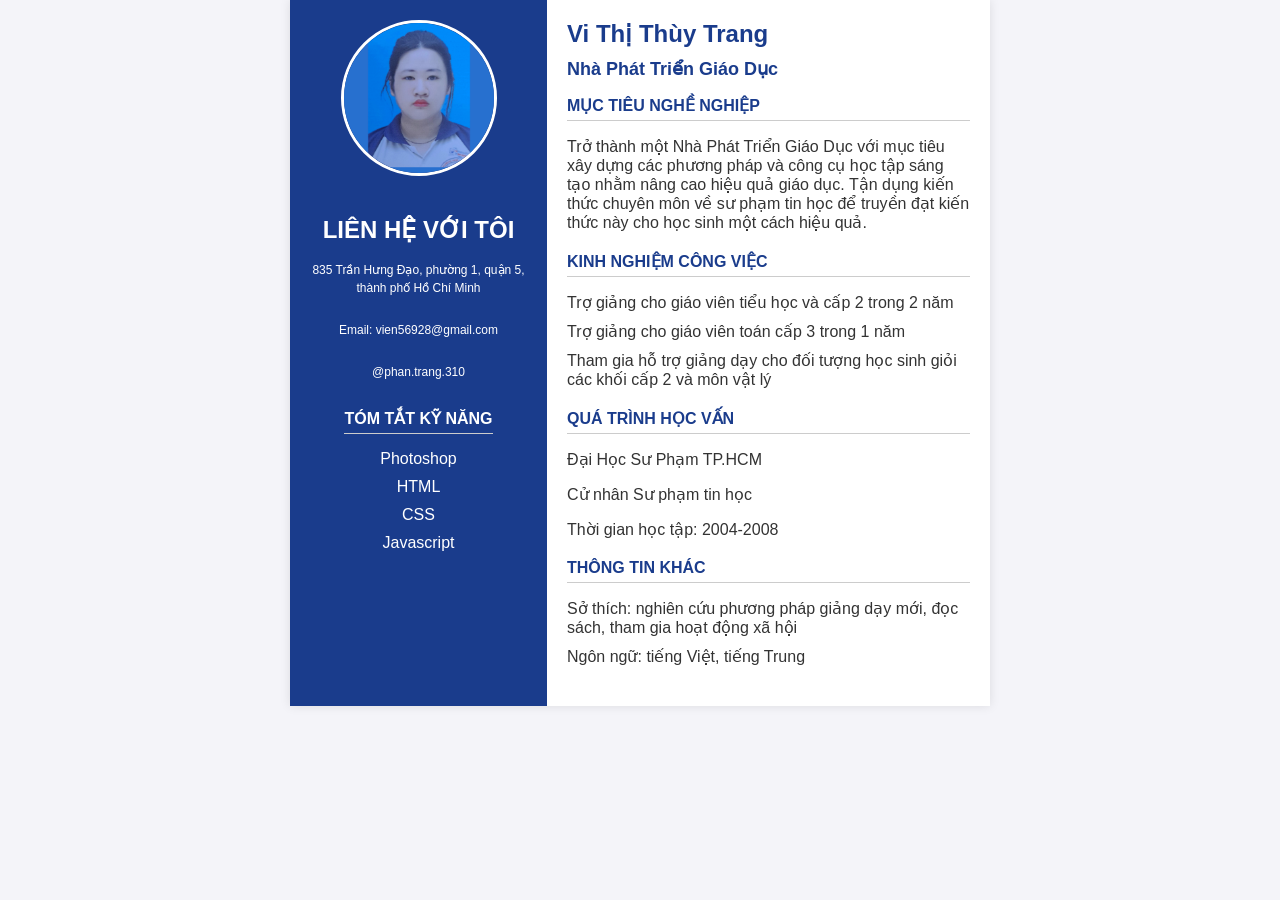
<file: CV/index.html>
<!DOCTYPE html> 
<html lang="vi">
<head>
    <meta charset="UTF-8">
    <meta name="viewport" content="width=device-width, initial-scale=1.0">
    <title>CV Vi Thị Thùy Trang</title>
    <style>
        body {
            font-family: Arial, sans-serif;
            margin: 0;
            padding: 0;
            display: flex;
            justify-content: center;
            background-color: #f4f4f9;
        }
        .container {
            width: 700px;
            background: #ffffff;
            display: flex;
            box-shadow: 0 0 10px rgba(0, 0, 0, 0.1);
        }
        .left {
            width: 35%;
            background-color: #1a3c8c;
            color: #ffffff;
            padding: 20px;
            display: flex;
            flex-direction: column;
            align-items: center;
            text-align: center;
        }
        .profile-image {
            width: 150px;
            height: 150px;
            border-radius: 50%;
            object-fit: cover;
            margin-bottom: 20px;
            border: 3px solid #ffffff;
        }
        .left h2 {
            font-size: 24px;
            margin-bottom: 5px;
        }
        .left p {
            font-size: 12px;
            line-height: 1.5;
        }
        .section {
            margin-bottom: 20px;
        }
        .section h3 {
            font-size: 16px;
            text-transform: uppercase;
            border-bottom: 1px solid #ccc;
            padding-bottom: 5px;
            margin-bottom: 10px;
            color: #ffffff;
        }
        .right {
            width: 65%;
            padding: 20px;
            color: #333333;
        }
        .right h1 {
            color: #1a3c8c;
            font-size: 24px;
            margin: 0;
        }
        .right h2 {
            color: #1a3c8c;
            font-size: 18px;
            margin-top: 10px;
        }
        .right .section {
            margin-bottom: 20px;
        }
        .right .section h3 {
            font-size: 16px;
            text-transform: uppercase;
            border-bottom: 1px solid #ccc;
            padding-bottom: 5px;
            margin-bottom: 10px;
            color: #1a3c8c;
        }
        .list-item {
            list-style: none;
            padding-left: 0;
        }
        .list-item li {
            margin-bottom: 10px;
        }
    </style>
</head>
<body>
    <div class="container">
        <div class="left">
            <img src="KvrvxWV - Imgur.jpg" alt="Profile Image" class="profile-image">
            <h2>LIÊN HỆ VỚI TÔI</h2>
            <p>835 Trần Hưng Đạo, phường 1, quận 5, thành phố Hồ Chí Minh</p>
            <p>Email: vien56928@gmail.com</p>
            <p>@phan.trang.310</p>
            <div class="section">
                <h3>Tóm Tắt Kỹ Năng</h3>
                <ul class="list-item">
                    <li>Photoshop</li>
                    <li>HTML</li>
                    <li>CSS</li>
                    <li>Javascript</li>
                </ul>
            </div>
        </div>
        <div class="right">
            <h1>Vi Thị Thùy Trang</h1>
            <h2>Nhà Phát Triển Giáo Dục</h2>
            <div class="section">
                <h3>Mục Tiêu Nghề Nghiệp</h3>
                <p>Trở thành một Nhà Phát Triển Giáo Dục với mục tiêu xây dựng các phương pháp và công cụ học tập sáng tạo nhằm nâng cao hiệu quả giáo dục. Tận dụng kiến thức chuyên môn về sư phạm tin học để truyền đạt kiến thức này cho học sinh một cách hiệu quả.</p>
            </div>
            <div class="section">
                <h3>Kinh Nghiệm Công Việc</h3>
                <ul class="list-item">
                    <li>Trợ giảng cho giáo viên tiểu học và cấp 2 trong 2 năm</li>
                    <li>Trợ giảng cho giáo viên toán cấp 3 trong 1 năm</li>
                    <li>Tham gia hỗ trợ giảng dạy cho đối tượng học sinh giỏi các khối cấp 2 và môn vật lý</li>
                </ul>
            </div>
            <div class="section">
                <h3>Quá Trình Học Vấn</h3>
                <p>Đại Học Sư Phạm TP.HCM</p>
                <p>Cử nhân Sư phạm tin học</p>
                <p>Thời gian học tập: 2004-2008</p>
            </div>
            <div class="section">
                <h3>Thông Tin Khác</h3>
                <ul class="list-item">
                    <li>Sở thích: nghiên cứu phương pháp giảng dạy mới, đọc sách, tham gia hoạt động xã hội</li>
                    <li>Ngôn ngữ: tiếng Việt, tiếng Trung</li>
                </ul>
            </div>
        </div>
    </div>
</body>
</html>
</file>
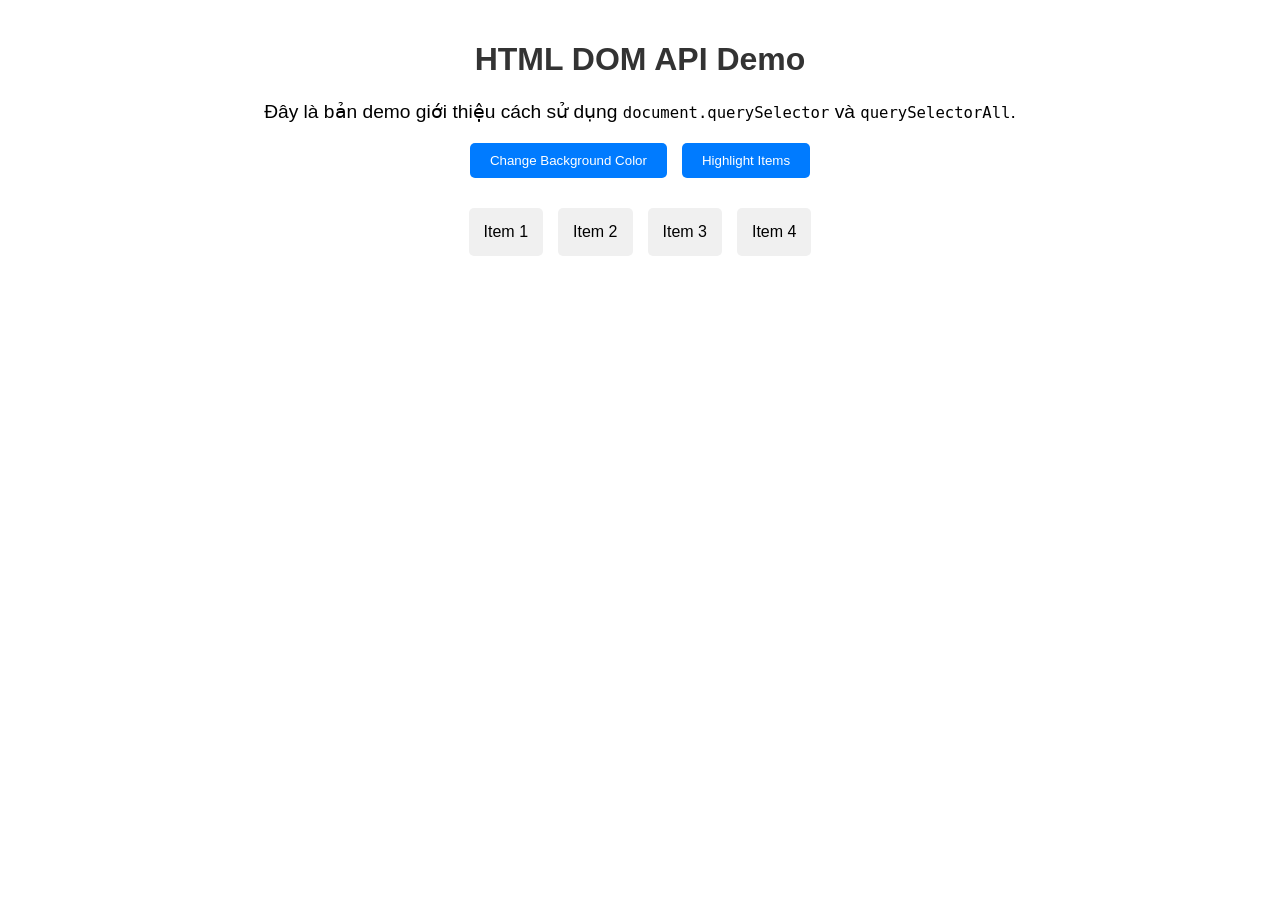
<file: demo code/index.html>
<!DOCTYPE html>
<html lang="en">
<head>
    <meta charset="UTF-8">
    <meta name="viewport" content="width=device-width, initial-scale=1.0">
    <title>HTML DOM API Demo</title>
    <style>
        body {
            font-family: Arial, sans-serif;
            margin: 0;
            padding: 20px;
            background-color: #fff;
            transition: background-color 0.3s ease;
        }
        h1 {
            color: #333;
            text-align: center;
        }
        .description {
            font-size: 1.2em;
            margin: 20px 0;
            text-align: center;
        }
        .button-container {
            display: flex;
            justify-content: center;
            gap: 15px;
        }
        .button {
            padding: 10px 20px;
            background-color: #007BFF;
            color: white;
            border: none;
            border-radius: 5px;
            cursor: pointer;
            transition: background-color 0.3s ease;
        }
        .button:hover {
            background-color: #0056b3;
        }
        .content {
            margin: 30px 0;
            display: flex;
            justify-content: center;
            gap: 15px;
            flex-wrap: wrap;
        }
        .item {
            padding: 15px;
            background-color: #f0f0f0;
            border-radius: 5px;
            text-align: center;
            transition: background-color 0.3s ease;
            cursor: pointer;
        }
        .item:hover {
            background-color: #d1ecf1;
        }
        .highlight {
            background-color: yellow;
        }
    </style>
</head>
<body>

    <h1>HTML DOM API Demo</h1>
    <p class="description">Đây là bản demo giới thiệu cách sử dụng <code>document.querySelector</code> và <code>querySelectorAll</code>.</p>
 
    <div class="button-container">
        <button class="button" id="change-color-btn">Change Background Color</button>
        <button class="button" id="highlight-btn">Highlight Items</button>
    </div>

    <div class="content">
        <div class="item" id="item1">Item 1</div>
        <div class="item" id="item2">Item 2</div>
        <div class="item" id="item3">Item 3</div>
        <div class="item" id="item4">Item 4</div>
    </div>

    <script>
        const changeColorBtn = document.querySelector('#change-color-btn');
        const highlightBtn = document.querySelector('#highlight-btn');
        const items = document.querySelectorAll('.item');

        let clickCount = 0;

        function changeBackgroundColor() {
            clickCount++;
            if (clickCount === 1) {
                document.body.style.backgroundColor = '#1E90FF';
            } else if (clickCount === 2) {
                document.body.style.backgroundColor = '#FF6347';
            } else {
                document.body.style.backgroundColor = '#fff';
                clickCount = 0;
            }
        }

        function toggleHighlight() {
            items.forEach(item => {
                item.classList.toggle('highlight');
            });
        }

        changeColorBtn.addEventListener('click', changeBackgroundColor);
        highlightBtn.addEventListener('click', toggleHighlight);

        items.forEach(item => {
            item.addEventListener('click', () => {
                if (item.id === 'item1') {
                    document.body.style.fontFamily = 'Courier New, Courier, monospace';
                } else if (item.id === 'item2') {
                    document.body.style.fontSize = '20px';
                } else if (item.id === 'item3') {
                    document.body.style.fontSize = '14px';
                } else if (item.id === 'item4') {
                    document.body.style.color = 'green';
                }
            });
        });

        const pageTitle = document.querySelector('h1');
        pageTitle.addEventListener('mouseover', () => {
            pageTitle.style.color = '#007BFF';
        });
        pageTitle.addEventListener('mouseout', () => {
            pageTitle.style.color = '#333';
        });
    </script>

</body>
</html>
</file>
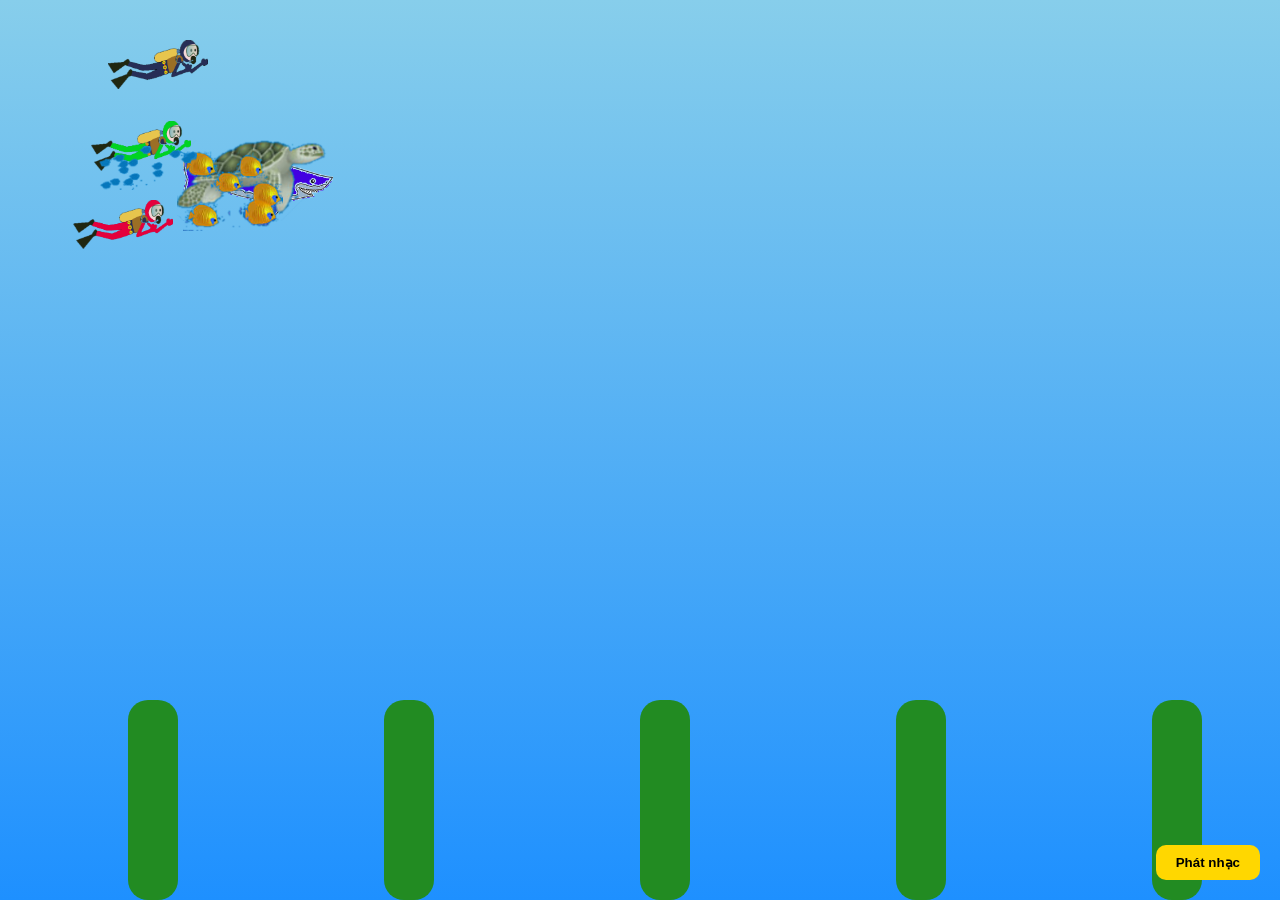
<file: Hồ cá vui nhộn/index.html>
<!DOCTYPE html>
<html lang="vi">
<head>
    <meta charset="UTF-8">
    <meta name="viewport" content="width=device-width, initial-scale=1.0">
    <title>Aquarium Animation</title>
    <style>
        body {
            background-color: #87CEEB;
            overflow: hidden;
            margin: 0;
            font-family: Arial, sans-serif;
        }
        .aquarium {
            position: relative;
            width: 100vw;
            height: 100vh;
            overflow: hidden;
            background: linear-gradient(to top, #1E90FF, #87CEEB);
        }
        .character {
            position: absolute;
            width: 100px;
            transition: transform 0.5s linear;
        }
        .shark, .turtle {
            width: 150px;
        }
        .seaweed {
            position: absolute;
            bottom: 0;
            width: 50px;
            height: 200px;
            background-color: #228B22;
            border-radius: 20px;
            animation: sway 3s infinite ease-in-out;
        }
        @keyframes sway {
            0%, 100% { transform: rotate(-10deg); }
            50% { transform: rotate(10deg); }
        }
        .play-button {
            position: absolute;
            bottom: 20px;
            right: 20px;
            padding: 10px 20px;
            background-color: #FFD700;
            color: #000;
            font-weight: bold;
            border: none;
            cursor: pointer;
            border-radius: 10px;
        }
    </style>
</head>
<body>
    <div class="aquarium">
     
        <img src="diver1.png" class="character diver" id="diver1" style="top: 20%; left: 0;">
        <img src="diver2.png" class="character diver" id="diver2" style="top: 30%; left: 0;">
        <img src="diver3.png" class="character diver" id="diver3" style="top: 40%; left: 0;">
        
        <img src="shark.png" class="character shark" id="shark" style="top: 50%; left: 0;">
        
        <img src="turtle.png" class="character turtle" id="turtle" style="top: 70%; left: 0;">
        
        <img src="goldFishSchool.png" class="character small-fish" id="smallFish1" style="top: 80%; left: 0;">
        <img src="faintSchool.png" class="character small-fish" id="smallFish2" style="top: 90%; left: 0;">

        <!-- Thêm rong rêu -->
        <div class="seaweed" style="left: 10%;"></div>
        <div class="seaweed" style="left: 30%;"></div>
        <div class="seaweed" style="left: 50%;"></div>
        <div class="seaweed" style="left: 70%;"></div>
        <div class="seaweed" style="left: 90%;"></div>

        <button class="play-button" onclick="playMusic()">Phát nhạc</button>
    </div>

    <audio id="background-music" src="https://zingmp3.vn/bai-hat/Hoa-Bang-Lang-Sao-Truc-Nhac-Ko-Loi/IW807EAD.html"></audio>

    <script>

        function playMusic() {
            const music = document.getElementById('background-music');
            if (music.paused) {
                music.play();
            } else {
                music.pause();
            }
        }

        const characters = [
            { id: 'diver1', speed: Math.random() * 2 + 1 },
            { id: 'diver2', speed: Math.random() * 2 + 1 },
            { id: 'diver3', speed: Math.random() * 2 + 1 },
            { id: 'shark', speed: Math.random() * 2 + 1 },
            { id: 'turtle', speed: Math.random() * 2 + 1 },
            { id: 'smallFish1', speed: Math.random() * 2 + 1 },
            { id: 'smallFish2', speed: Math.random() * 2 + 1 }
        ];

        function updatePositions() {
            characters.forEach(character => {
                const element = document.getElementById(character.id);
                let left = parseFloat(element.style.left || 0);
                let top = parseFloat(element.style.top || 0);

                left += character.speed;
                top += Math.sin(left * 0.05) * 5; // Thêm hiệu ứng di chuyển lên xuống

                if (left >= window.innerWidth - element.width || left <= 0) {
                    character.speed *= -1;
                    element.style.transform = `scaleX(${Math.sign(character.speed)})`;
                }

                element.style.left = left + 'px';
                element.style.top = top + 'px';
            });
            requestAnimationFrame(updatePositions);
        }
        updatePositions();
    </script>
</body>
</html>
</file>
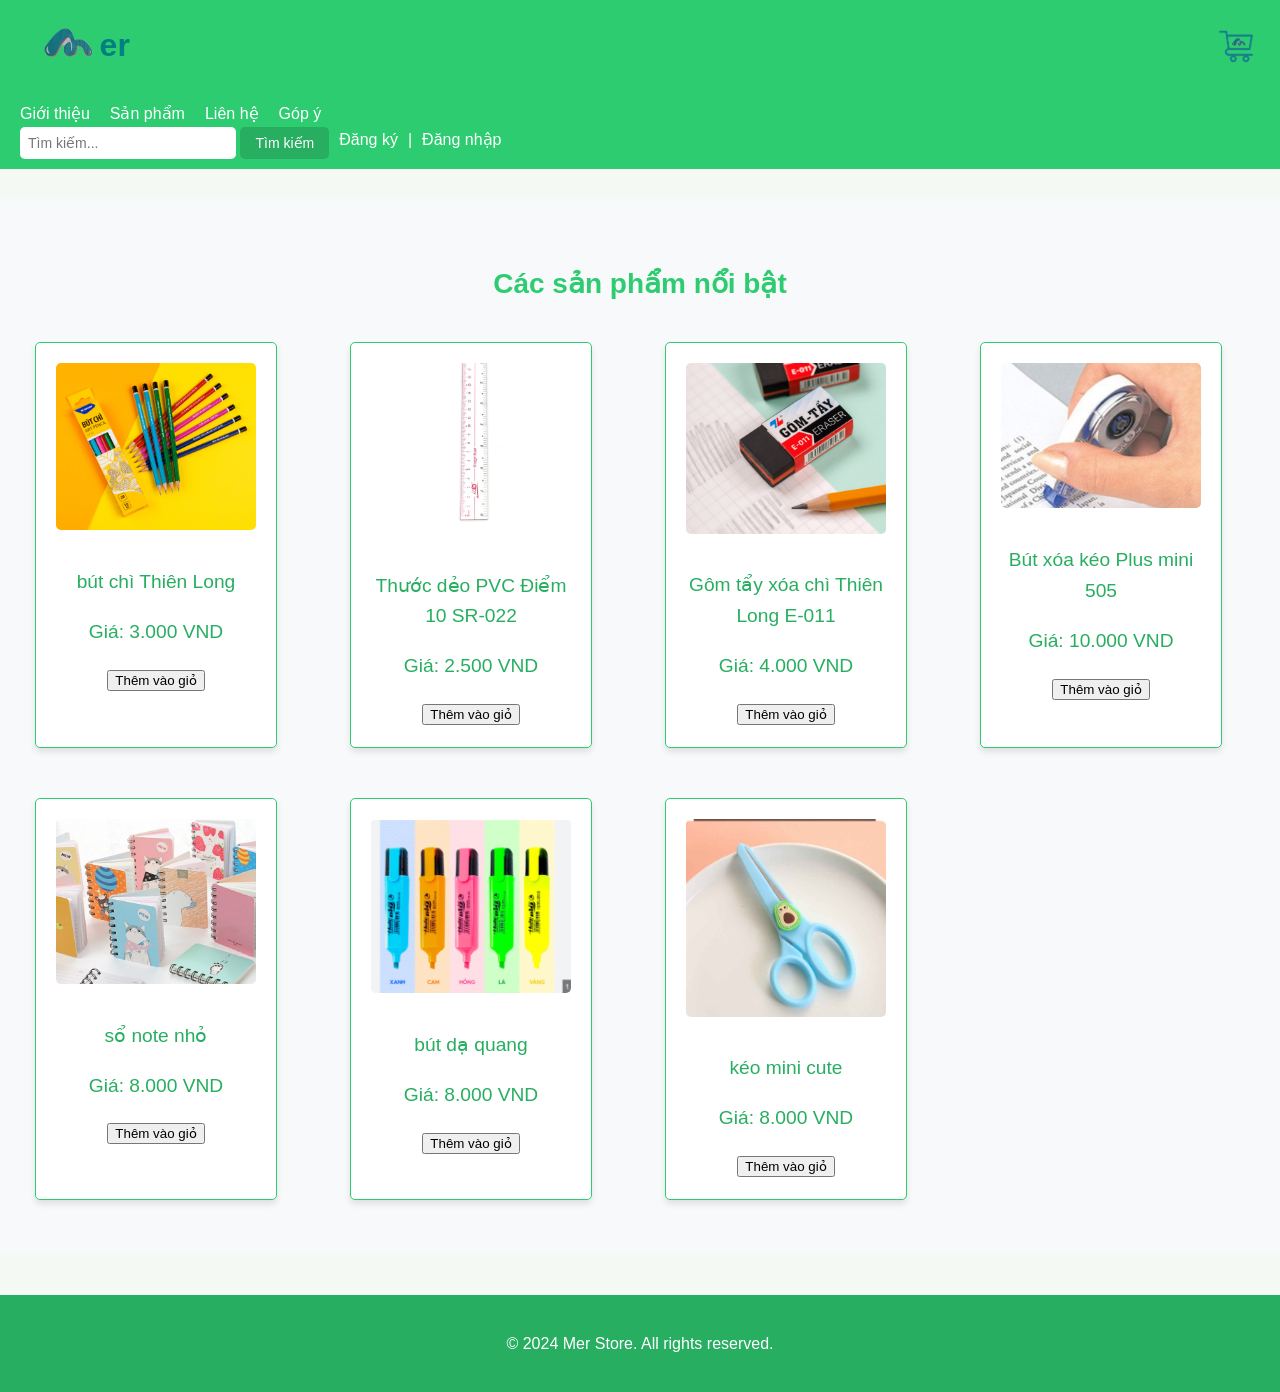
<file: web bán hàng/index.html>
<!DOCTYPE html>
<html lang="vi">
<head>
    <meta charset="UTF-8">
    <meta name="viewport" content="width=device-width, initial-scale=1.0">
    <title>Sản phẩm nổi bật - Website Bán Hàng</title>
    <link rel="stylesheet" href="styles.css">
    <header>
        <style>
         
            .cart-icon {
                position: fixed;
                top: 20px;
                right: 20px;
                display: flex;
                align-items: center;
                cursor: pointer;
            }
    
            .cart-icon img {
                width: 40px;
                height: 40px;
            }
    
            .cart-badge {
                background-color: #ff424e;
                color: white;
                border-radius: 50%;
                width: 20px;
                height: 20px;
                font-size: 12px;
                text-align: center;
                line-height: 20px;
                position: absolute;
                top: -5px;
                right: -5px;
            }
    
         
            .product {
                display: inline-block;
                width: 200px;
                margin: 15px;
                text-align: center;
                border: 1px solid #ddd;
                padding: 10px;
                border-radius: 5px;
            }
    
            .product img {
                max-width: 100%;
                height: auto;
            }
    
            .add-to-cart-btn {
                background-color: #ff424e;
                color: white;
                border: none;
                padding: 10px;
                cursor: pointer;
                border-radius: 5px;
                margin-top: 10px;
            }
    
            .add-to-cart-btn:hover {
                background-color: #e63e44;
            }
        </style>
</head>
<body>
    <header>
        <div class="logo-container">
            <a href="index.html" style="text-decoration: none; color: inherit; display: flex; align-items: center;">
                <img src="logu.png" alt="Mer Store Logo" class="logo" style="height: 50px; margin-right: 5px;">
                <h1 class="store-name" style="margin: 0;">er</h1>
            </a>
        </div>
        <div class="cart-icon">
            <a href="gh.html">
                <img src="cart-icon.png" alt="Giỏ hàng" style="width: 50px; height: 50px;">
            </a>
       
         <div id="cart-badge" class="cart-badge" style="display: none;">0</div>
        </div>
    </header>
    </script>    
       
        </style>
        </header>
        <!DOCTYPE html>
<html lang="vi">
<head>
    <meta charset="UTF-8">
    <meta name="viewport" content="width=device-width, initial-scale=1.0">
    <title>Sản phẩm - Mer Store</title>
    <link rel="stylesheet" href="styles.css">
</head>
<body>
    <header>
            
            <ul class="menu">
                <li><a href="about.html">Giới thiệu</a></li>
            <li><a href="ct.html">Sản phẩm</a></li>
            <li><a href="contact.html">Liên hệ</a></li>
            <li><a href="feedback.html">Góp ý</a></li>
            </ul>
            <div class="search-bar">
                <form action="search.html" method="get">
                    <input type="text" name="query" placeholder="Tìm kiếm...">
                    <button type="submit">Tìm kiếm</button>
                </form>
                <a href="dk.html" style="color:white; text-decoration:none;">Đăng ký</a> | 
                <a href="auth.html" style="color:white; text-decoration:none;">Đăng nhập</a>
            </div>
            
        </div>
    </header>
    <section class="featured">
        <div class="container">
            <h2>Các sản phẩm nổi bật</h2>
            <div class="product-grid">
                <div class="product">
                    <img src="product1.png" alt="Sản phẩm 1">
                    <p>bút chì Thiên Long</p>
                    <p>Giá: 3.000 VND</p>
                    <button onclick="addToCart(1, 'bút chì Thiên Long', 3000)">Thêm vào giỏ</button>
                </div>
                <div class="product">
                    <img src="product2.png" alt="Sản phẩm 2">
                    <p>Thước dẻo PVC Điểm 10 SR-022</p>
                    <p>Giá: 2.500 VND</p>
                    <button onclick="addToCart(2, 'Thước dẻo PVC Điểm 10 SR-022', 2500)">Thêm vào giỏ</button>
                </div>
                <div class="product">
                    <img src="product3.png" alt="Sản phẩm 3">
                    <p>Gôm tẩy xóa chì Thiên Long E-011</p>
                    <p>Giá: 4.000 VND</p>
                    <button onclick="addToCart(3, 'Gôm tẩy xóa chì Thiên Long E-011', 4000)">Thêm vào giỏ</button>
                </div>
                <div class="product">
                    <img src="product4.png" alt="Sản phẩm 4">
                    <p>Bút xóa kéo Plus mini 505</p>
                    <p>Giá: 10.000 VND</p>
                    <button onclick="addToCart(4, 'Bút xóa kéo Plus mini 505', 10000)">Thêm vào giỏ</button>
                </div>
                <div class="product">
                    <img src="product5.png" alt="Sản phẩm 5">
                    <p>sổ note nhỏ</p>
                    <p>Giá: 8.000 VND</p>
                    <button onclick="addToCart(5, 'sổ note nhỏ', 8000)">Thêm vào giỏ</button>
                </div>
                <div class="product">
                    <img src="product6.png" alt="Sản phẩm 6">
                    <p>bút dạ quang</p>
                    <p>Giá: 8.000 VND</p>
                    <button onclick="addToCart(6, 'bút dạ quang', 8000)">Thêm vào giỏ</button>
                </div>
                <div class="product">
                    <img src="product7.png" alt="Sản phẩm 7">
                    <p>kéo mini cute</p>
                    <p>Giá: 8.000 VND</p>
                    <button onclick="addToCart(7, 'kéo mini cute', 8000)">Thêm vào giỏ</button>
                </div>
            </div>
        </div>
    </section>
    <footer>
        <p>&copy; 2024 Mer Store. All rights reserved.</p>
    </footer>
    <script>
  
  let cart = JSON.parse(localStorage.getItem('cart')) || [];

function updateCartBadge() {
    const cartBadge = document.getElementById('cart-badge');
    let totalItems = cart.reduce((acc, item) => acc + item.quantity, 0);
    if (totalItems > 0) {
        cartBadge.style.display = 'block';
        cartBadge.textContent = totalItems;
    } else {
        cartBadge.style.display = 'none';
    }
}

function addToCart(id, name, price) {
    const productInCart = cart.find(item => item.id === id);
    if (productInCart) {
        productInCart.quantity += 1;
    } else {
        cart.push({ id, name, price, quantity: 1 });
    }
    localStorage.setItem('cart', JSON.stringify(cart));
    updateCartBadge();
}

updateCartBadge();
</script>
</body>
</html>
</file>
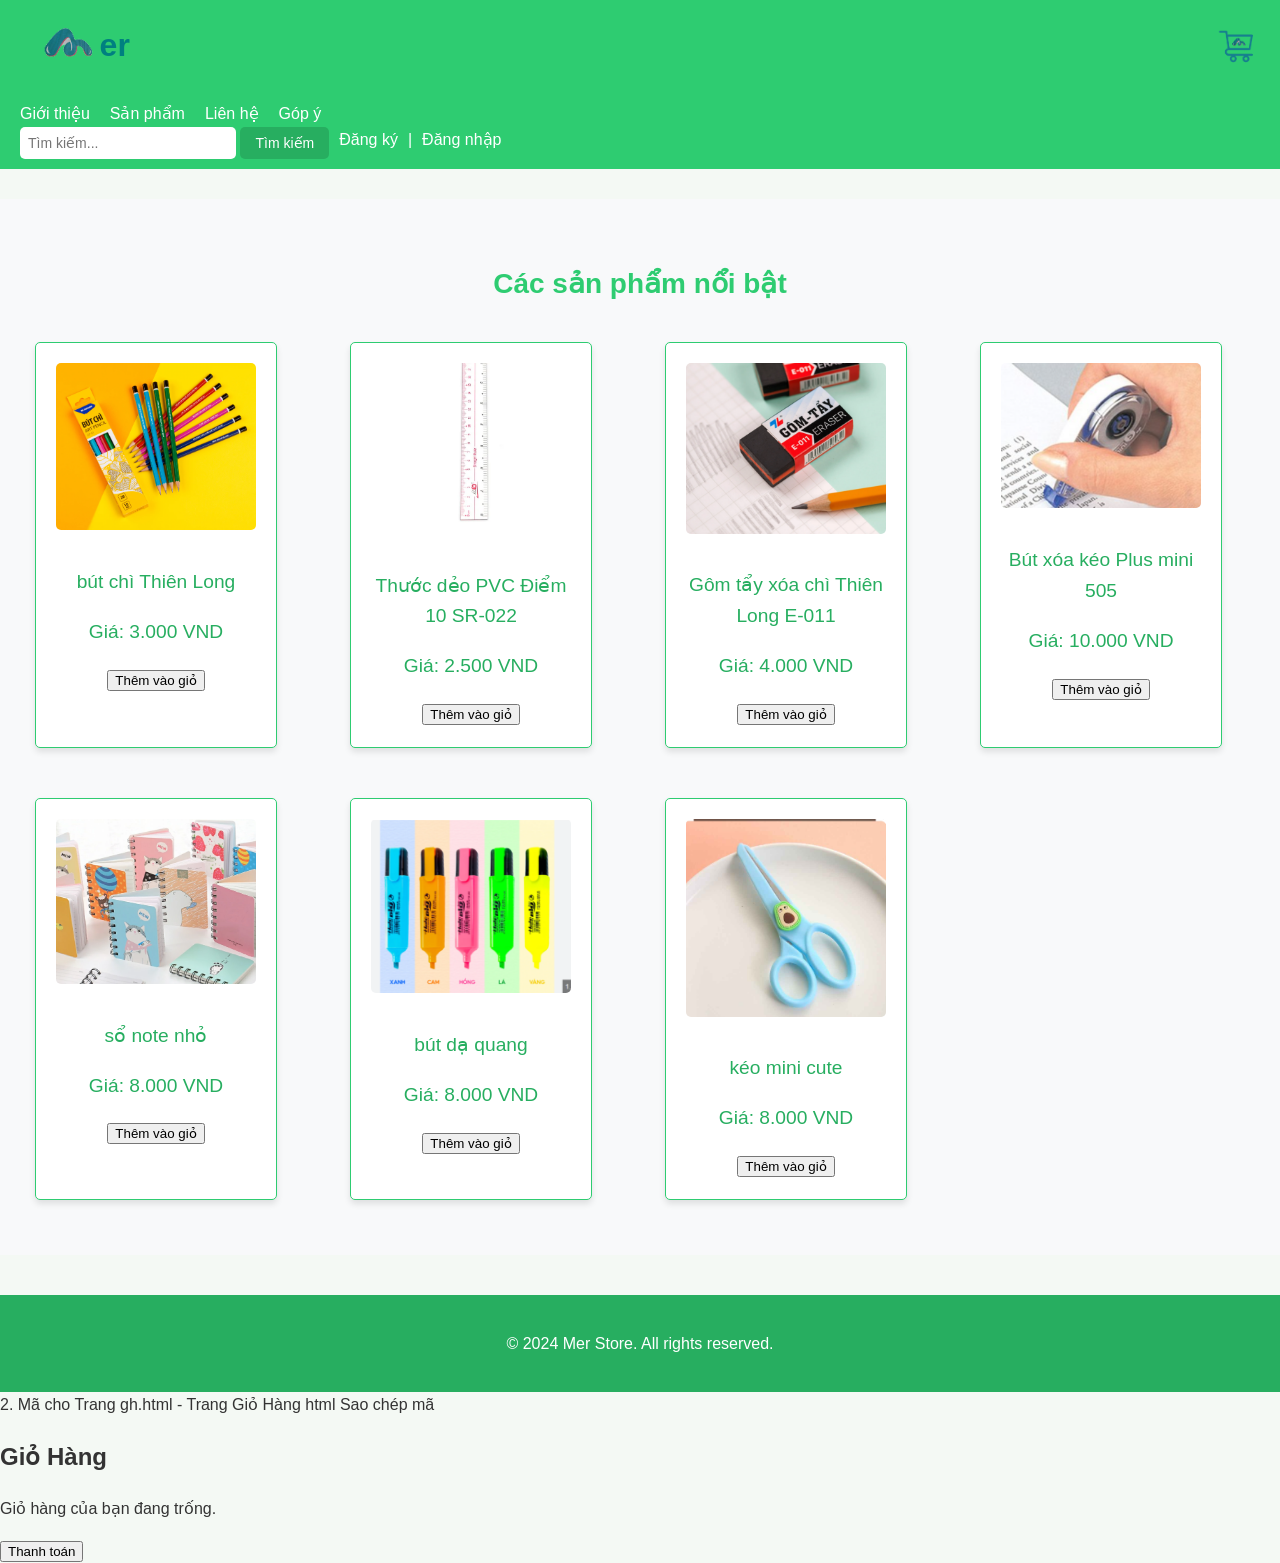
<file: web bán đồ du lich/index.html>
<!DOCTYPE html>
<html lang="vi">
<head>
    <meta charset="UTF-8">
    <meta name="viewport" content="width=device-width, initial-scale=1.0">
    <title>Sản phẩm nổi bật - Website Bán Hàng</title>
    <link rel="stylesheet" href="styles.css">
    <header>
        <style>
            /* Thanh giỏ hàng giống Shopee */
            .cart-icon {
                position: fixed;
                top: 20px;
                right: 20px;
                display: flex;
                align-items: center;
                cursor: pointer;
            }
    
            .cart-icon img {
                width: 40px;
                height: 40px;
            }
    
            .cart-badge {
                background-color: #ff424e;
                color: white;
                border-radius: 50%;
                width: 20px;
                height: 20px;
                font-size: 12px;
                text-align: center;
                line-height: 20px;
                position: absolute;
                top: -5px;
                right: -5px;
            }
    
            /* Phần sản phẩm */
            .product {
                display: inline-block;
                width: 200px;
                margin: 15px;
                text-align: center;
                border: 1px solid #ddd;
                padding: 10px;
                border-radius: 5px;
            }
    
            .product img {
                max-width: 100%;
                height: auto;
            }
    
            .add-to-cart-btn {
                background-color: #ff424e;
                color: white;
                border: none;
                padding: 10px;
                cursor: pointer;
                border-radius: 5px;
                margin-top: 10px;
            }
    
            .add-to-cart-btn:hover {
                background-color: #e63e44;
            }
        </style>
</head>
<body>
    <header>
        <div class="logo-container">
            <a href="index.html" style="text-decoration: none; color: inherit; display: flex; align-items: center;">
                <img src="logu.png" alt="Mer Store Logo" class="logo" style="height: 50px; margin-right: 5px;">
                <h1 class="store-name" style="margin: 0;">er</h1>
            </a>
        </div>
        <div class="cart-icon">
            <a href="gh.html">
                <img src="cart-icon.png" alt="Giỏ hàng" style="width: 50px; height: 50px;">
            </a>
         <!-- Số lượng sản phẩm trong giỏ hàng -->
         <div id="cart-badge" class="cart-badge" style="display: none;">0</div>
        </div>
    </header>
    </script>    
       
        </style>
        </header>
        <!DOCTYPE html>
<html lang="vi">
<head>
    <meta charset="UTF-8">
    <meta name="viewport" content="width=device-width, initial-scale=1.0">
    <title>Sản phẩm - Mer Store</title>
    <link rel="stylesheet" href="styles.css">
</head>
<body>
    <header>
            
            <ul class="menu">
                <li><a href="about.html">Giới thiệu</a></li>
            <li><a href="ct.html">Sản phẩm</a></li>
            <li><a href="contact.html">Liên hệ</a></li>
            <li><a href="feedback.html">Góp ý</a></li>
            </ul>
            <div class="search-bar">
                <form action="search.html" method="get">
                    <input type="text" name="query" placeholder="Tìm kiếm...">
                    <button type="submit">Tìm kiếm</button>
                </form>
                <a href="dk.html" style="color:white; text-decoration:none;">Đăng ký</a> | 
                <a href="auth.html" style="color:white; text-decoration:none;">Đăng nhập</a>
            </div>
            
        </div>
    </header>
    <section class="featured">
        <div class="container">
            <h2>Các sản phẩm nổi bật</h2>
            <div class="product-grid">
                <div class="product">
                    <img src="product1.png" alt="Sản phẩm 1">
                    <p>bút chì Thiên Long</p>
                    <p>Giá: 3.000 VND</p>
                    <button onclick="addToCart(1, 'bút chì Thiên Long', 3000)">Thêm vào giỏ</button>
                </div>
                <div class="product">
                    <img src="product2.png" alt="Sản phẩm 2">
                    <p>Thước dẻo PVC Điểm 10 SR-022</p>
                    <p>Giá: 2.500 VND</p>
                    <button onclick="addToCart(2, 'Thước dẻo PVC Điểm 10 SR-022', 2500)">Thêm vào giỏ</button>
                </div>
                <div class="product">
                    <img src="product3.png" alt="Sản phẩm 3">
                    <p>Gôm tẩy xóa chì Thiên Long E-011</p>
                    <p>Giá: 4.000 VND</p>
                    <button onclick="addToCart(3, 'Gôm tẩy xóa chì Thiên Long E-011', 4000)">Thêm vào giỏ</button>
                </div>
                <div class="product">
                    <img src="product4.png" alt="Sản phẩm 4">
                    <p>Bút xóa kéo Plus mini 505</p>
                    <p>Giá: 10.000 VND</p>
                    <button onclick="addToCart(4, 'Bút xóa kéo Plus mini 505', 10000)">Thêm vào giỏ</button>
                </div>
                <div class="product">
                    <img src="product5.png" alt="Sản phẩm 5">
                    <p>sổ note nhỏ</p>
                    <p>Giá: 8.000 VND</p>
                    <button onclick="addToCart(5, 'sổ note nhỏ', 8000)">Thêm vào giỏ</button>
                </div>
                <div class="product">
                    <img src="product6.png" alt="Sản phẩm 6">
                    <p>bút dạ quang</p>
                    <p>Giá: 8.000 VND</p>
                    <button onclick="addToCart(6, 'bút dạ quang', 8000)">Thêm vào giỏ</button>
                </div>
                <div class="product">
                    <img src="product7.png" alt="Sản phẩm 7">
                    <p>kéo mini cute</p>
                    <p>Giá: 8.000 VND</p>
                    <button onclick="addToCart(7, 'kéo mini cute', 8000)">Thêm vào giỏ</button>
                </div>
            </div>
        </div>
    </section>
    <footer>
        <p>&copy; 2024 Mer Store. All rights reserved.</p>
    </footer>
    <script>
  // Lấy giỏ hàng từ localStorage hoặc khởi tạo nếu chưa có
  let cart = JSON.parse(localStorage.getItem('cart')) || [];

// Cập nhật số lượng sản phẩm trong giỏ hàng
function updateCartBadge() {
    const cartBadge = document.getElementById('cart-badge');
    let totalItems = cart.reduce((acc, item) => acc + item.quantity, 0);
    if (totalItems > 0) {
        cartBadge.style.display = 'block';
        cartBadge.textContent = totalItems;
    } else {
        cartBadge.style.display = 'none';
    }
}

// Thêm sản phẩm vào giỏ hàng
function addToCart(id, name, price) {
    const productInCart = cart.find(item => item.id === id);
    if (productInCart) {
        productInCart.quantity += 1;
    } else {
        cart.push({ id, name, price, quantity: 1 });
    }
    localStorage.setItem('cart', JSON.stringify(cart));
    updateCartBadge();
}

// Cập nhật badge khi trang được tải
updateCartBadge();
</script>
</body>
</html>
2. Mã cho Trang gh.html - Trang Giỏ Hàng
html
Sao chép mã
<!DOCTYPE html>
<html lang="vi">
<head>
<meta charset="UTF-8">
<meta name="viewport" content="width=device-width, initial-scale=1.0">
<title>Giỏ Hàng - Mer Store</title>
<link rel="stylesheet" href="styles.css">
</head>
<body>

<h2>Giỏ Hàng</h2>
<div id="cart-items"></div>
<button onclick="checkout()">Thanh toán</button>

<script>
// Lấy giỏ hàng từ localStorage
let gh = JSON.parse(localStorage.getItem('cart')) || [];

// Hiển thị sản phẩm trong giỏ hàng
function displayCart() {
    const cartItems = document.getElementById('cart-items');
    cartItems.innerHTML = '';
    if (cart.length === 0) {
        cartItems.innerHTML = "<p>Giỏ hàng của bạn đang trống.</p>";
        return;
    }

    cart.forEach((product, index) => {
        const productDiv = document.createElement('div');
        productDiv.classList.add('cart-item');
        productDiv.innerHTML = `
            <p>${product.name} - ${product.price} - Số lượng: ${product.quantity}</p>
            <button onclick="removeFromCart(${index})">Xóa</button>
        `;
        cartItems.appendChild(productDiv);
    });
}

// Xóa sản phẩm khỏi giỏ hàng
function removeFromCart(index) {
    cart.splice(index, 1);
    localStorage.setItem('cart', JSON.stringify(cart));
    displayCart();
}

// Thanh toán (chỉ là ví dụ)
function checkout() {
    alert('Đang tiến hành thanh toán!');
    localStorage.removeItem('cart');
    displayCart();
}

// Hiển thị giỏ hàng khi trang được tải
displayCart();
</script>

</body>
</html>
</file>
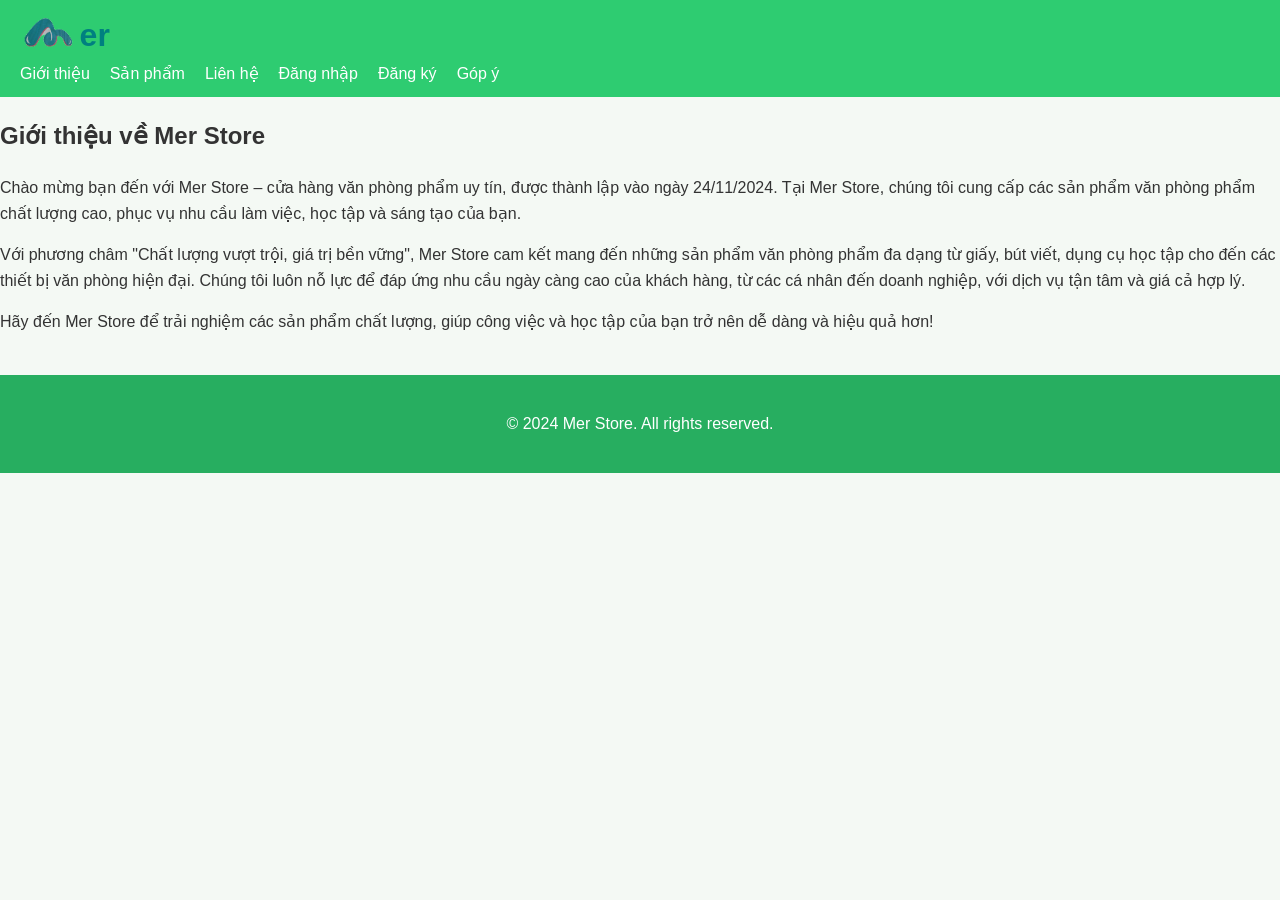
<file: web bán hàng/about.html>
<!DOCTYPE html>
<html lang="vi">
<head>
    <meta charset="UTF-8">
    <meta name="viewport" content="width=device-width, initial-scale=1.0">
    <title>Giới thiệu - Mer Store</title>
    <link rel="stylesheet" href="styles.css">
</head>
<body>
    <header>
        <div class="logo-container">
            <a href="index.html" style="text-decoration: none; color: inherit; display: flex; align-items: center;">
                <img src="logu.png" alt="Mer Store Logo" class="logo" style="height: 50px; margin-right: 5px;">
                <h1 class="store-name" style="margin: 0;">er</h1>
            </a>
        </div>
        
        
            <ul class="menu">
                <li><a href="about.html">Giới thiệu</a></li>
                <li><a href="ct.html">Sản phẩm</a></li>
                <li><a href="contact.html">Liên hệ</a></li>
                <li><a href="auth.html">Đăng nhập</a></li>
                <li><a href="dk.html">Đăng ký</a></li>
                <li><a href="feedback.html">Góp ý</a></li>
            </ul>
        </div>
    </header>

    <section class="about">
        <div class="container">
            <h2>Giới thiệu về Mer Store</h2>
            <p>Chào mừng bạn đến với Mer Store – cửa hàng văn phòng phẩm uy tín, được thành lập vào ngày 24/11/2024. Tại Mer Store, chúng tôi cung cấp các sản phẩm văn phòng phẩm chất lượng cao, phục vụ nhu cầu làm việc, học tập và sáng tạo của bạn.</p>
            <p>Với phương châm "Chất lượng vượt trội, giá trị bền vững", Mer Store cam kết mang đến những sản phẩm văn phòng phẩm đa dạng từ giấy, bút viết, dụng cụ học tập cho đến các thiết bị văn phòng hiện đại. Chúng tôi luôn nỗ lực để đáp ứng nhu cầu ngày càng cao của khách hàng, từ các cá nhân đến doanh nghiệp, với dịch vụ tận tâm và giá cả hợp lý.</p>
            <p>Hãy đến Mer Store để trải nghiệm các sản phẩm chất lượng, giúp công việc và học tập của bạn trở nên dễ dàng và hiệu quả hơn!</p>
        </div>
    </section>

    <footer>
        <p>&copy; 2024 Mer Store. All rights reserved.</p>
    </footer>
</body>
</html>
</file>
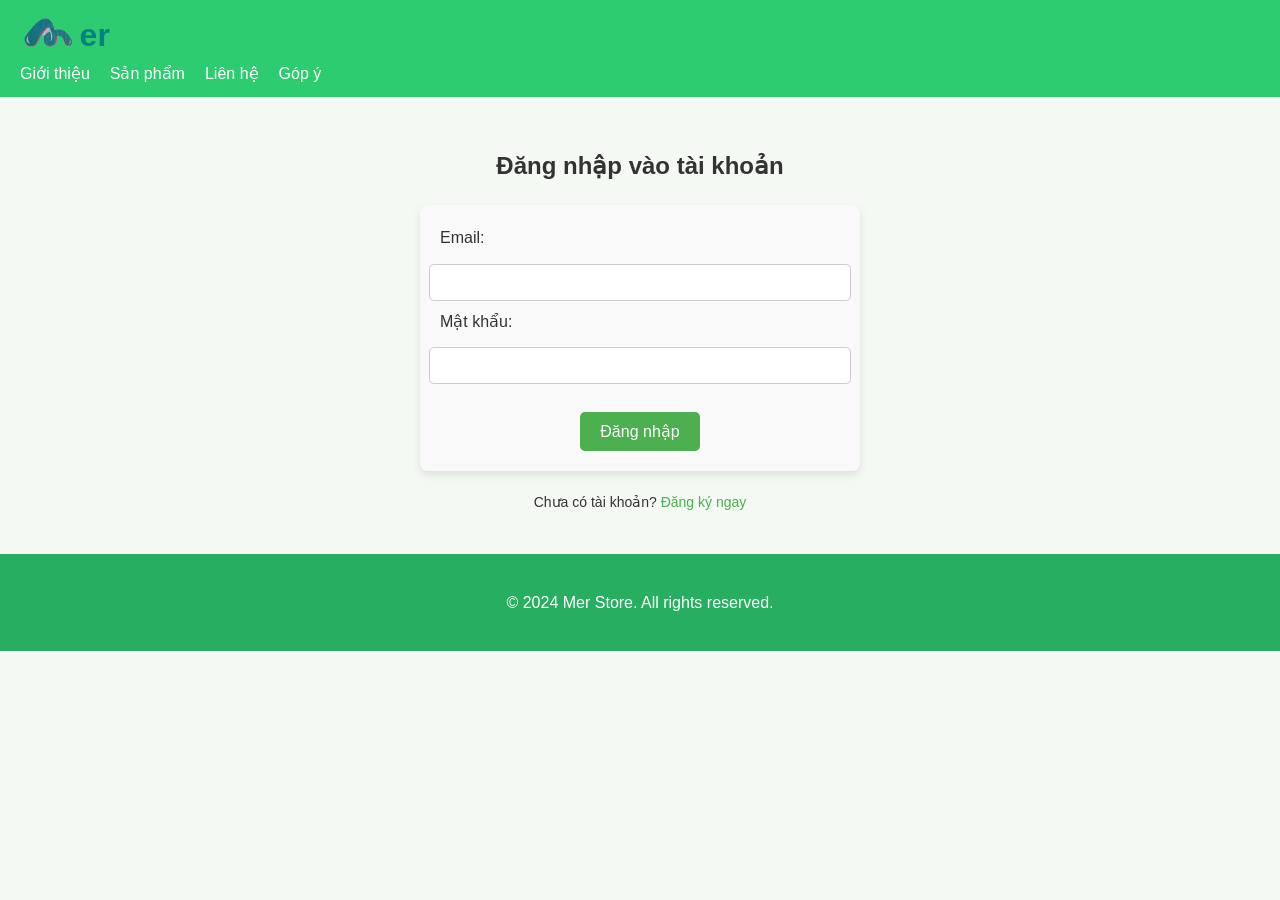
<file: web bán hàng/auth.html>
<!DOCTYPE html>
<html lang="vi">
<head>
    <meta charset="UTF-8">
    <meta name="viewport" content="width=device-width, initial-scale=1.0">
    <title>Đăng nhập - Mer Store</title>
    <link rel="stylesheet" href="styles.css">
</head>
<body>
    <header>
        <div class="logo-container">
            <a href="index.html" style="text-decoration: none; color: inherit; display: flex; align-items: center;">
                <img src="logu.png" alt="Mer Store Logo" class="logo" style="height: 50px; margin-right: 5px;">
                <h1 class="store-name" style="margin: 0;">er</h1>
            </a>
        </div>
           
        <ul class="menu">
            <li><a href="about.html">Giới thiệu</a></li>
            <li><a href="ct.html">Sản phẩm</a></li>
            <li><a href="contact.html">Liên hệ</a></li>
            <li><a href="feedback.html">Góp ý</a></li>
        </ul>
        </div>
    </header>

    <section class="auth-form">
        <div class="container">
            <h2>Đăng nhập vào tài khoản</h2>
            <form action="#" method="POST">
                <label for="email">Email:</label>
                <input type="email" id="email" name="email" required>

                <label for="password">Mật khẩu:</label>
                <input type="password" id="password" name="password" required>

                <button type="submit">Đăng nhập</button>
            </form>
            <p>Chưa có tài khoản? <a href="dk.html">Đăng ký ngay</a></p>
        </div>
    </section>

    <footer>
        <p>&copy; 2024 Mer Store. All rights reserved.</p>
    </footer>
</body>
</html>
</file>
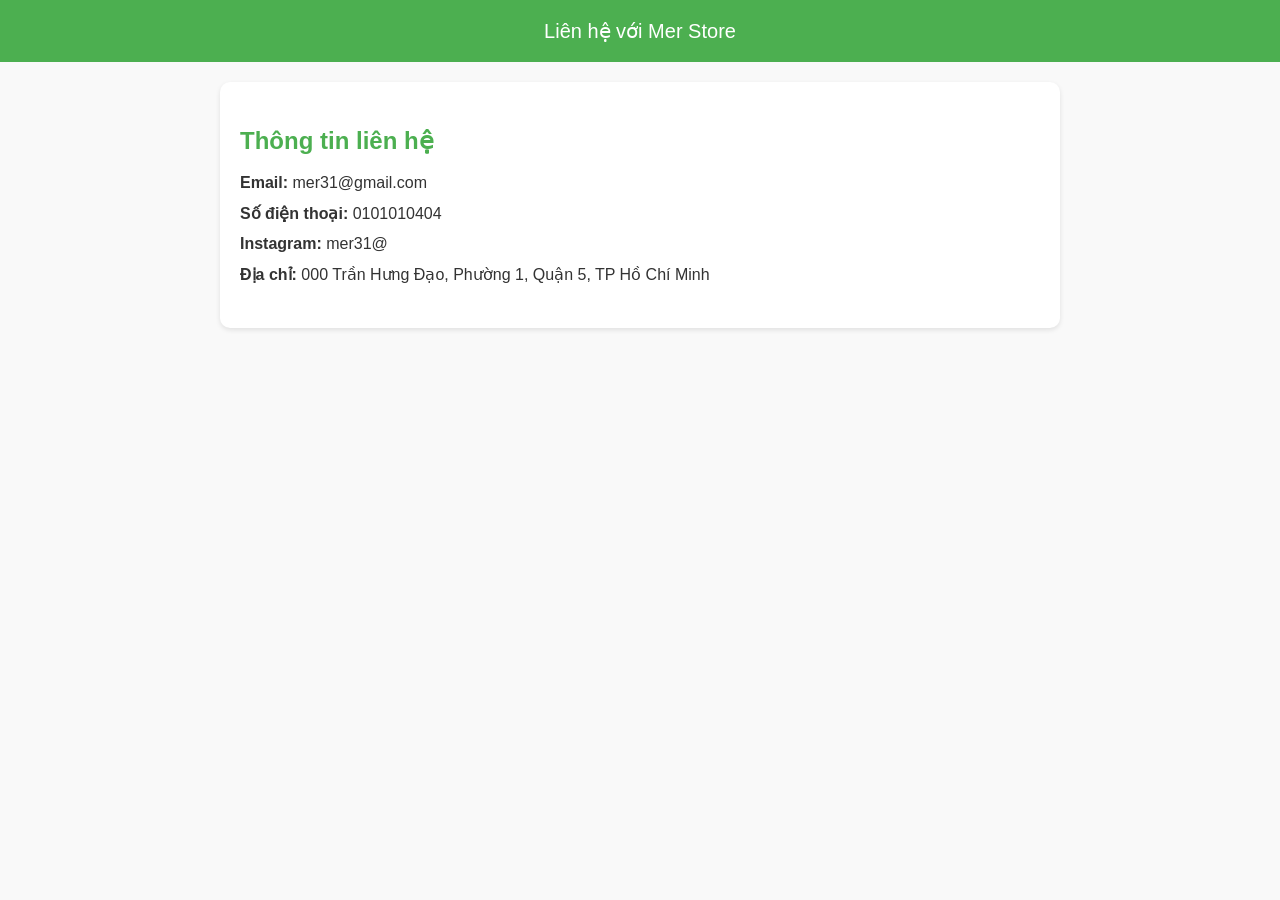
<file: web bán hàng/contact.html>
<!DOCTYPE html>
<html lang="vi">
<head>
    <meta charset="UTF-8">
    <meta name="viewport" content="width=device-width, initial-scale=1.0">
    <title>Liên hệ - Mer Store</title>
    <link rel="stylesheet" href="styles.css">
    <style>
        body {
            font-family: Arial, sans-serif;
            margin: 0;
            padding: 0;
            background-color: #f9f9f9;
            color: #333;
        }

        header {
            background-color: #4CAF50;
            padding: 15px;
            text-align: center;
            color: white;
            font-size: 20px;
        }

        .container {
            max-width: 800px;
            margin: 20px auto;
            background: white;
            padding: 20px;
            border-radius: 10px;
            box-shadow: 0 2px 5px rgba(0, 0, 0, 0.1);
        }

        .contact-info {
            margin-bottom: 20px;
        }

        .contact-info h2 {
            margin-bottom: 10px;
            color: #4CAF50;
        }

        .contact-info p {
            margin: 5px 0;
            font-size: 16px;
        }

        .contact-info p span {
            font-weight: bold;
        }
    </style>
</head>
<body>
    <header>
        Liên hệ với Mer Store
    </header>

    <div class="container">
        <div class="contact-info">
            <h2>Thông tin liên hệ</h2>
            <p><span>Email:</span> mer31@gmail.com</p>
            <p><span>Số điện thoại:</span> 0101010404</p>
            <p><span>Instagram:</span> mer31@</p>
            <p><span>Địa chỉ:</span> 000 Trần Hưng Đạo, Phường 1, Quận 5, TP Hồ Chí Minh</p>
        </div>
    </div>
</body>
</html>
</file>
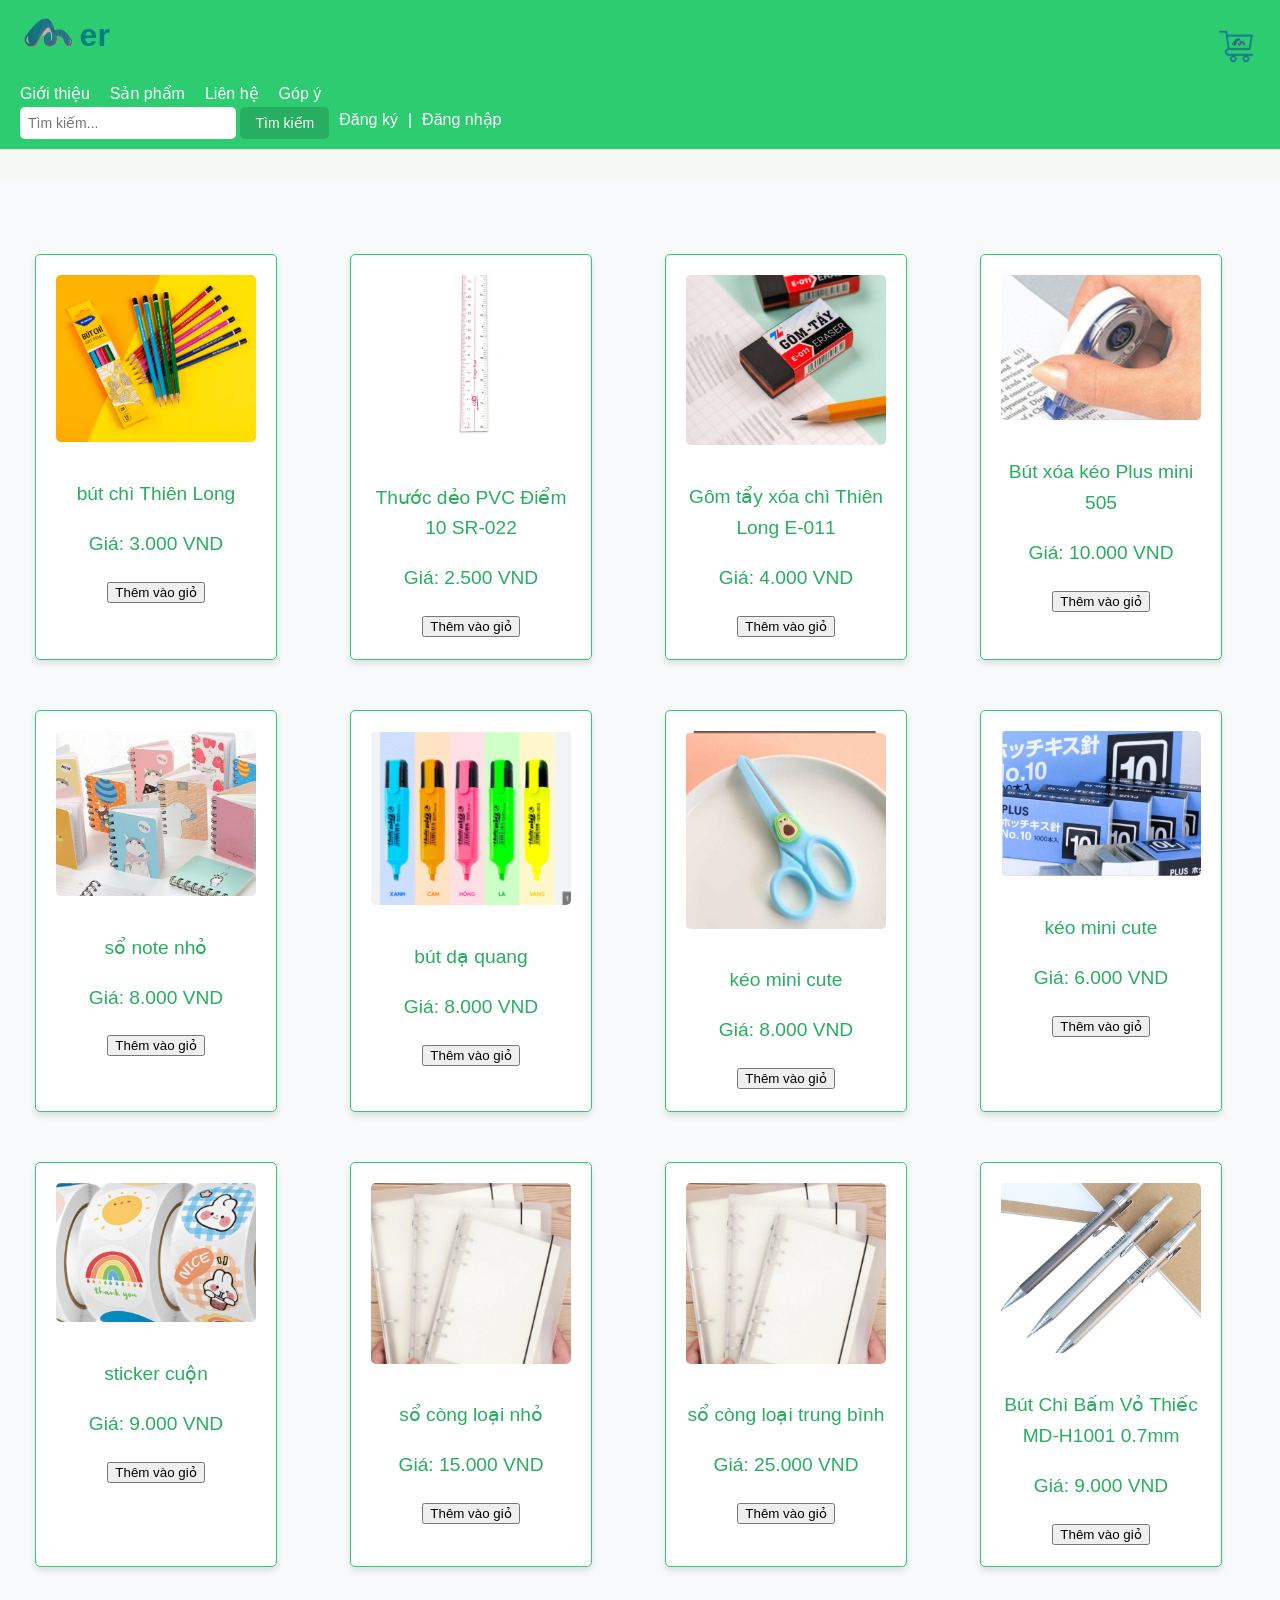
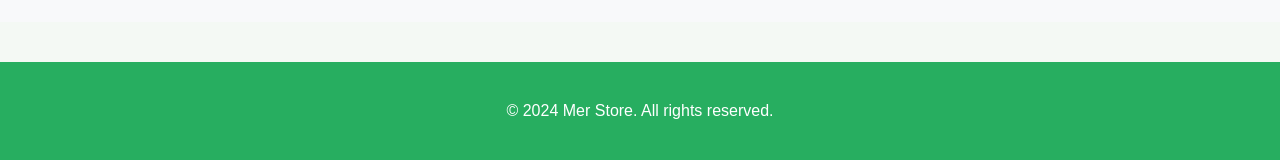
<file: web bán hàng/ct.html>
<!DOCTYPE html>
<html lang="vi">
<head>
    <meta charset="UTF-8">
    <meta name="viewport" content="width=device-width, initial-scale=1.0">
    <title>Chi tiết Sản phẩm - Mer Store</title>
    <link rel="stylesheet" href="styles.css">
</head>
<style>

    .cart-icon {
        position: fixed;
        top: 20px;
        right: 20px;
        display: flex;
        align-items: center;
        cursor: pointer;
    }

    .cart-icon img {
        width: 40px;
        height: 40px;
    }

    .cart-badge {
        background-color: #ff424e;
        color: white;
        border-radius: 50%;
        width: 20px;
        height: 20px;
        font-size: 12px;
        text-align: center;
        line-height: 20px;
        position: absolute;
        top: -5px;
        right: -5px;
    }

    .product {
        display: inline-block;
        width: 200px;
        margin: 15px;
        text-align: center;
        border: 1px solid #ddd;
        padding: 10px;
        border-radius: 5px;
    }

    .product img {
        max-width: 100%;
        height: auto;
    }

    .add-to-cart-btn {
        background-color: #ff424e;
        color: white;
        border: none;
        padding: 10px;
        cursor: pointer;
        border-radius: 5px;
        margin-top: 10px;
    }

    .add-to-cart-btn:hover {
        background-color: #e63e44;
    }
</style>
</head>
<body>
<header>
<div class="logo-container">
    <a href="index.html" style="text-decoration: none; color: inherit; display: flex; align-items: center;">
        <img src="logu.png" alt="Mer Store Logo" class="logo" style="height: 50px; margin-right: 5px;">
        <h1 class="store-name" style="margin: 0;">er</h1>
    </a>
</div>
<div class="cart-icon">
    <a href="gh.html">
        <img src="cart-icon.png" alt="Giỏ hàng" style="width: 50px; height: 50px;">
    </a>

 <div id="cart-badge" class="cart-badge" style="display: none;">0</div>
</div>
</header>
</script>    
  
</style>
</header>
<!DOCTYPE html>
<html lang="vi">
<head>
<meta charset="UTF-8">
<meta name="viewport" content="width=device-width, initial-scale=1.0">
<title>Sản phẩm - Mer Store</title>
<link rel="stylesheet" href="styles.css">
</head>
<body>
<header>
    
    <ul class="menu">
        <li><a href="about.html">Giới thiệu</a></li>
    <li><a href="ct.html">Sản phẩm</a></li>
    <li><a href="contact.html">Liên hệ</a></li>
    <li><a href="feedback.html">Góp ý</a></li>
    </ul>
    <div class="search-bar">
        <form action="search.html" method="get">
            <input type="text" name="query" placeholder="Tìm kiếm...">
            <button type="submit">Tìm kiếm</button>
        </form>
        <a href="dk.html" style="color:white; text-decoration:none;">Đăng ký</a> | 
        <a href="auth.html" style="color:white; text-decoration:none;">Đăng nhập</a>
    </div>
    
</div>
</header>
<section class="featured">
<div class="container">
    <div class="product-grid">
        <div class="product">
            <img src="product1.png" alt="Sản phẩm 1">
            <p>bút chì Thiên Long</p>
            <p>Giá: 3.000 VND</p>
            <button onclick="addToCart(1, 'bút chì Thiên Long', 3000)">Thêm vào giỏ</button>
        </div>
        <div class="product">
            <img src="product2.png" alt="Sản phẩm 2">
            <p>Thước dẻo PVC Điểm 10 SR-022</p>
            <p>Giá: 2.500 VND</p>
            <button onclick="addToCart(2, 'Thước dẻo PVC Điểm 10 SR-022', 2500)">Thêm vào giỏ</button>
        </div>
        <div class="product">
            <img src="product3.png" alt="Sản phẩm 3">
            <p>Gôm tẩy xóa chì Thiên Long E-011</p>
            <p>Giá: 4.000 VND</p>
            <button onclick="addToCart(3, 'Gôm tẩy xóa chì Thiên Long E-011', 4000)">Thêm vào giỏ</button>
        </div>
        <div class="product">
            <img src="product4.png" alt="Sản phẩm 4">
            <p>Bút xóa kéo Plus mini 505</p>
            <p>Giá: 10.000 VND</p>
            <button onclick="addToCart(4, 'Bút xóa kéo Plus mini 505', 10000)">Thêm vào giỏ</button>
        </div>
        <div class="product">
            <img src="product5.png" alt="Sản phẩm 5">
            <p>sổ note nhỏ</p>
            <p>Giá: 8.000 VND</p>
            <button onclick="addToCart(5, 'sổ note nhỏ', 8000)">Thêm vào giỏ</button>
        </div>
        <div class="product">
            <img src="product6.png" alt="Sản phẩm 6">
            <p>bút dạ quang</p>
            <p>Giá: 8.000 VND</p>
            <button onclick="addToCart(6, 'bút dạ quang', 8000)">Thêm vào giỏ</button>
        </div>
        <div class="product">
            <img src="product7.png" alt="Sản phẩm 7">
            <p>kéo mini cute</p>
            <p>Giá: 8.000 VND</p>
            <button onclick="addToCart(7, 'kéo mini cute', 8000)">Thêm vào giỏ</button>
        </div>
                <div class="product">
                    <img src="product8.png" alt="Sản phẩm 8">
                    <p>kéo mini cute</p>
                    <p>Giá: 6.000 VND</p>
                    <button onclick="addToCart(8, 'kéo mini cute', 6000)">Thêm vào giỏ</button>
                </div>
                <div class="product">
                    <img src="product9.png" alt="Sản phẩm 9">
                    <p>sticker cuộn</p>
                    <p>Giá: 9.000 VND</p>
                    <button onclick="addToCart(9, 'sticker cuộn', 9000)">Thêm vào giỏ</button>
                </div>
                <div class="product">
                    <img src="product10.png" alt="Sản phẩm 10">
                    <p>sổ còng loại nhỏ</p>
                    <p>Giá: 15.000 VND</p>
                    <button onclick="addToCart(10, 'sổ còng loại nhỏ', 15000)">Thêm vào giỏ</button>
                </div>
                <div class="product">
                    <img src="product10.png" alt="Sản phẩm 11">
                    <p>sổ còng loại trung bình</p>
                    <p>Giá: 25.000 VND</p>
                    <button onclick="addToCart(11, 'sổ còng loại trung bình', 25000)">Thêm vào giỏ</button>
                </div>
                <div class="product">
                    <img src="product13.png" alt="Sản phẩm 13">
                    <p>Bút Chì Bấm Vỏ Thiếc MD-H1001 0.7mm</p>
                    <p>Giá: 9.000 VND</p>
                    <button onclick="addToCart(13, 'Bút Chì Bấm Vỏ Thiếc MD-H1001 0.7mm', 9000)">Thêm vào giỏ</button>
                </div>

    </section>

    <footer>
        <p>&copy; 2024 Mer Store. All rights reserved.</p>
    </footer>
    <script>

 let cart = JSON.parse(localStorage.getItem('cart')) || [];
 
      function updateCartBadge() {
          const cartBadge = document.getElementById('cart-badge');
          let totalItems = cart.reduce((acc, item) => acc + item.quantity, 0);
          if (totalItems > 0) {
              cartBadge.style.display = 'block';
              cartBadge.textContent = totalItems;
          } else {
              cartBadge.style.display = 'none';
          }
      }
    
      function addToCart(id, name, price) {
          const productInCart = cart.find(item => item.id === id);
          if (productInCart) {
              productInCart.quantity += 1;
          } else {
              cart.push({ id, name, price, quantity: 1 });
          }
          localStorage.setItem('cart', JSON.stringify(cart));
          updateCartBadge();
      }
  
      updateCartBadge();
      </script>
      </body>
      </html>
</file>
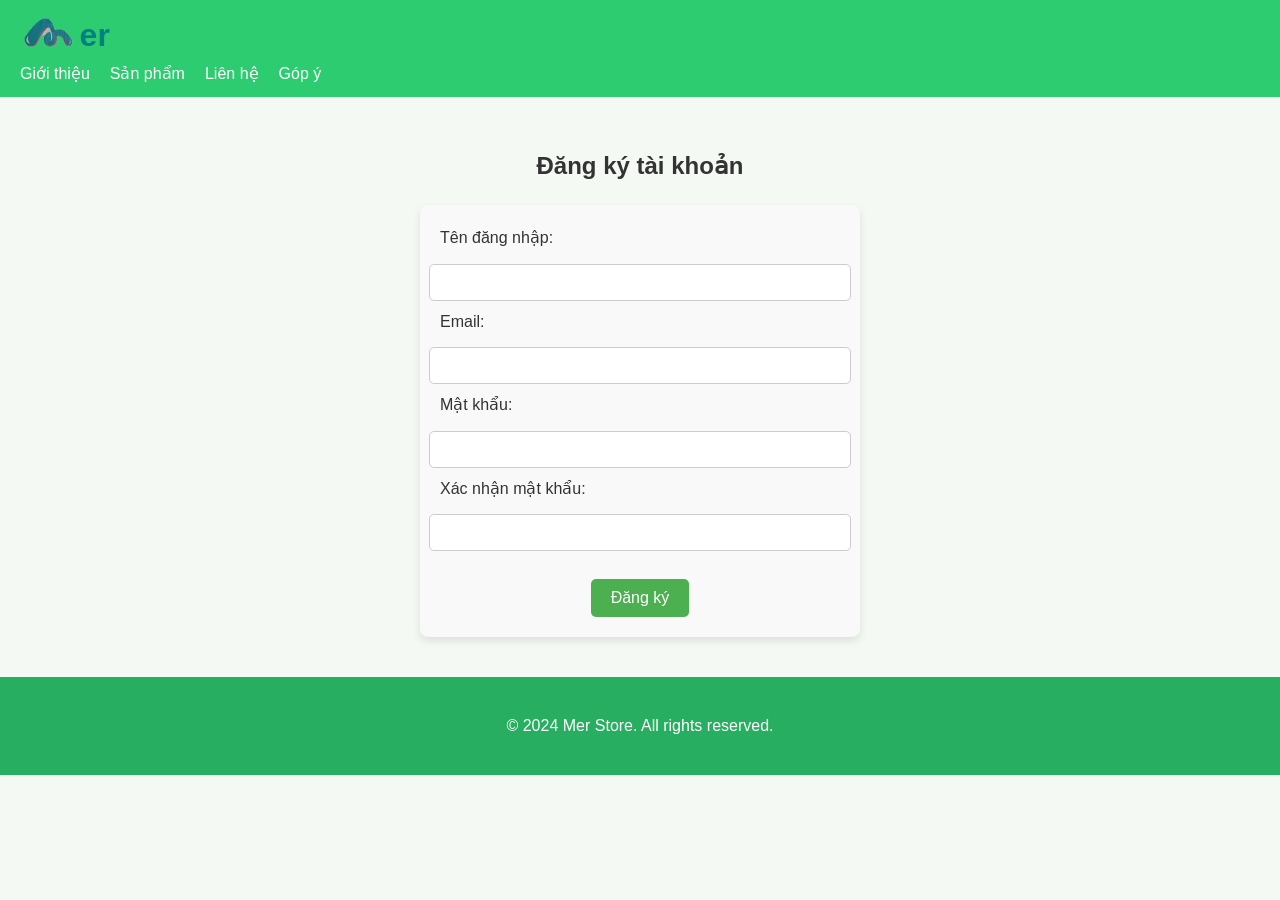
<file: web bán hàng/dk.html>
<!DOCTYPE html>
<html lang="vi">
<head>
    <meta charset="UTF-8">
    <meta name="viewport" content="width=device-width, initial-scale=1.0">
    <title>Đăng ký - Mer Store</title>
    <link rel="stylesheet" href="styles.css">
</head>
<body>
    <header>
        <div class="logo-container">
            <a href="index.html" style="text-decoration: none; color: inherit; display: flex; align-items: center;">
                <img src="logu.png" alt="Mer Store Logo" class="logo" style="height: 50px; margin-right: 5px;">
                <h1 class="store-name" style="margin: 0;">er</h1>
            </a>
        </div>        
        <ul class="menu">
            <li><a href="about.html">Giới thiệu</a></li>
        <li><a href="ct.html">Sản phẩm</a></li>
        <li><a href="contact.html">Liên hệ</a></li>
        <li><a href="feedback.html">Góp ý</a></li>
        </ul>
    </div>
</header>

<section class="auth-form">
    <div class="container">
        <h2>Đăng ký tài khoản</h2>
        <form action="submit-register.php" method="POST" id="register-form">
            <label for="username">Tên đăng nhập:</label>
            <input type="text" id="username" name="username" required>

            <label for="email">Email:</label>
            <input type="email" id="email" name="email" required>

            <label for="password">Mật khẩu:</label>
            <input type="password" id="password" name="password" required>

            <label for="confirm-password">Xác nhận mật khẩu:</label>
            <input type="password" id="confirm-password" name="confirm-password" required>

            <button type="submit">Đăng ký</button>
        </form>
    </div>
</section>

<footer>
    <p>&copy; 2024 Mer Store. All rights reserved.</p>
</footer>
</body>
</html>
</file>
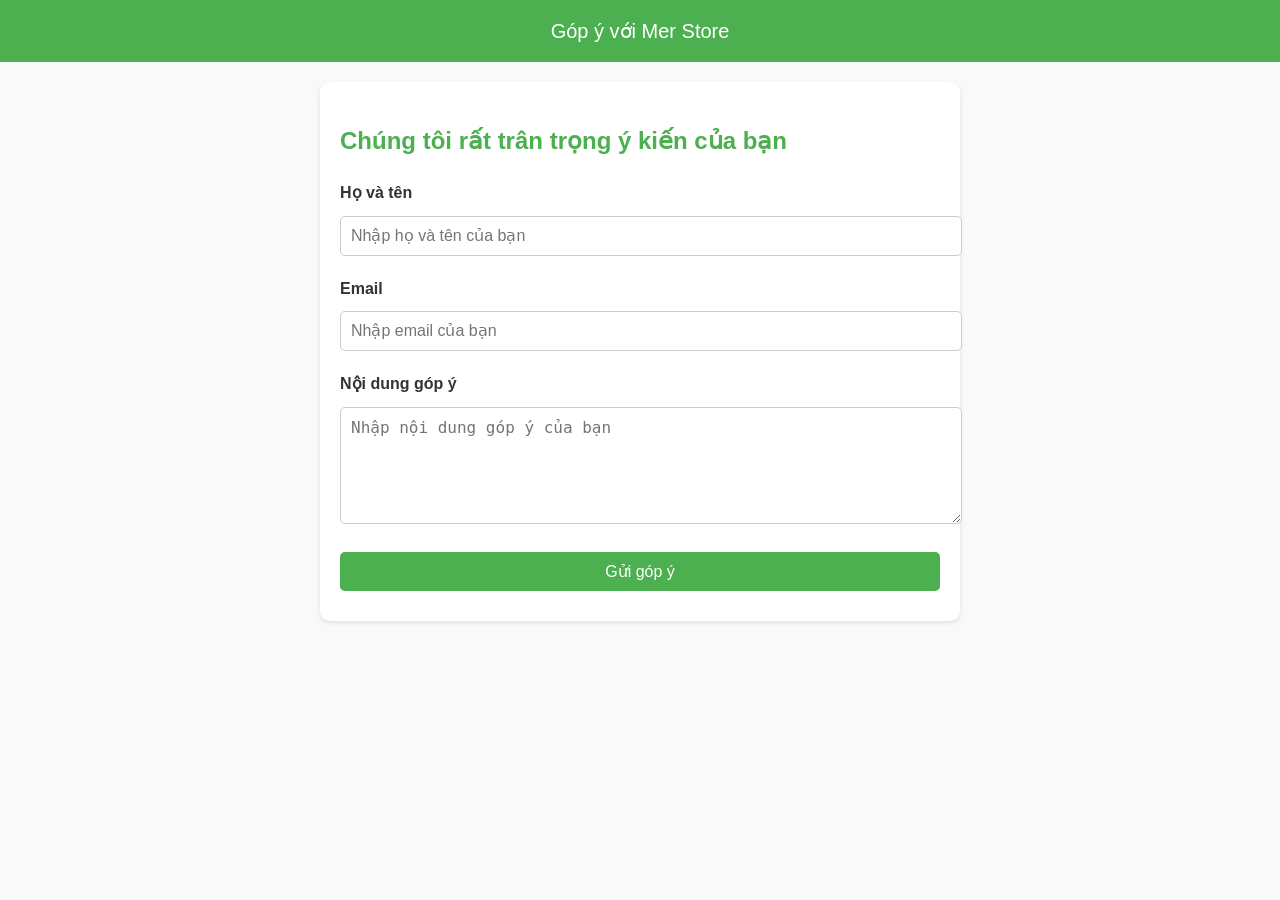
<file: web bán hàng/feedback.html>
<!DOCTYPE html>
<html lang="vi">
<head>
    <meta charset="UTF-8">
    <meta name="viewport" content="width=device-width, initial-scale=1.0">
    <title>Góp ý - Mer Store</title>
    <link rel="stylesheet" href="styles.css">
    <style>
        body {
            font-family: Arial, sans-serif;
            margin: 0;
            padding: 0;
            background-color: #f9f9f9;
            color: #333;
        }

        header {
            background-color: #4CAF50;
            padding: 15px;
            text-align: center;
            color: white;
            font-size: 20px;
        }

        .container {
            max-width: 600px;
            margin: 20px auto;
            background: white;
            padding: 20px;
            border-radius: 10px;
            box-shadow: 0 2px 5px rgba(0, 0, 0, 0.1);
        }

        h2 {
            color: #4CAF50;
            margin-bottom: 20px;
        }

        form label {
            font-weight: bold;
            margin-top: 10px;
            display: block;
        }

        form input, form textarea, form button {
            width: 100%;
            padding: 10px;
            margin: 10px 0;
            border: 1px solid #ccc;
            border-radius: 5px;
            font-size: 16px;
        }

        form button {
            background-color: #4CAF50;
            color: white;
            border: none;
            cursor: pointer;
        }

        form button:hover {
            background-color: #45a049;
        }
    </style>
</head>
<body>
    <header>
        Góp ý với Mer Store
    </header>

    <div class="container">
        <h2>Chúng tôi rất trân trọng ý kiến của bạn</h2>
        <form id="feedback-form">
            <label for="name">Họ và tên</label>
            <input type="text" id="name" name="name" placeholder="Nhập họ và tên của bạn" required>

            <label for="email">Email</label>
            <input type="email" id="email" name="email" placeholder="Nhập email của bạn" required>

            <label for="message">Nội dung góp ý</label>
            <textarea id="message" name="message" rows="5" placeholder="Nhập nội dung góp ý của bạn" required></textarea>

            <button type="submit">Gửi góp ý</button>
        </form>
    </div>

    <script>
        document.getElementById('feedback-form').addEventListener('submit', function(event) {
            event.preventDefault(); 
            alert('Cảm ơn bạn đã góp ý! Chúng tôi sẽ phản hồi sớm nhất.');
        });
    </script>
</body>
</html>
</file>
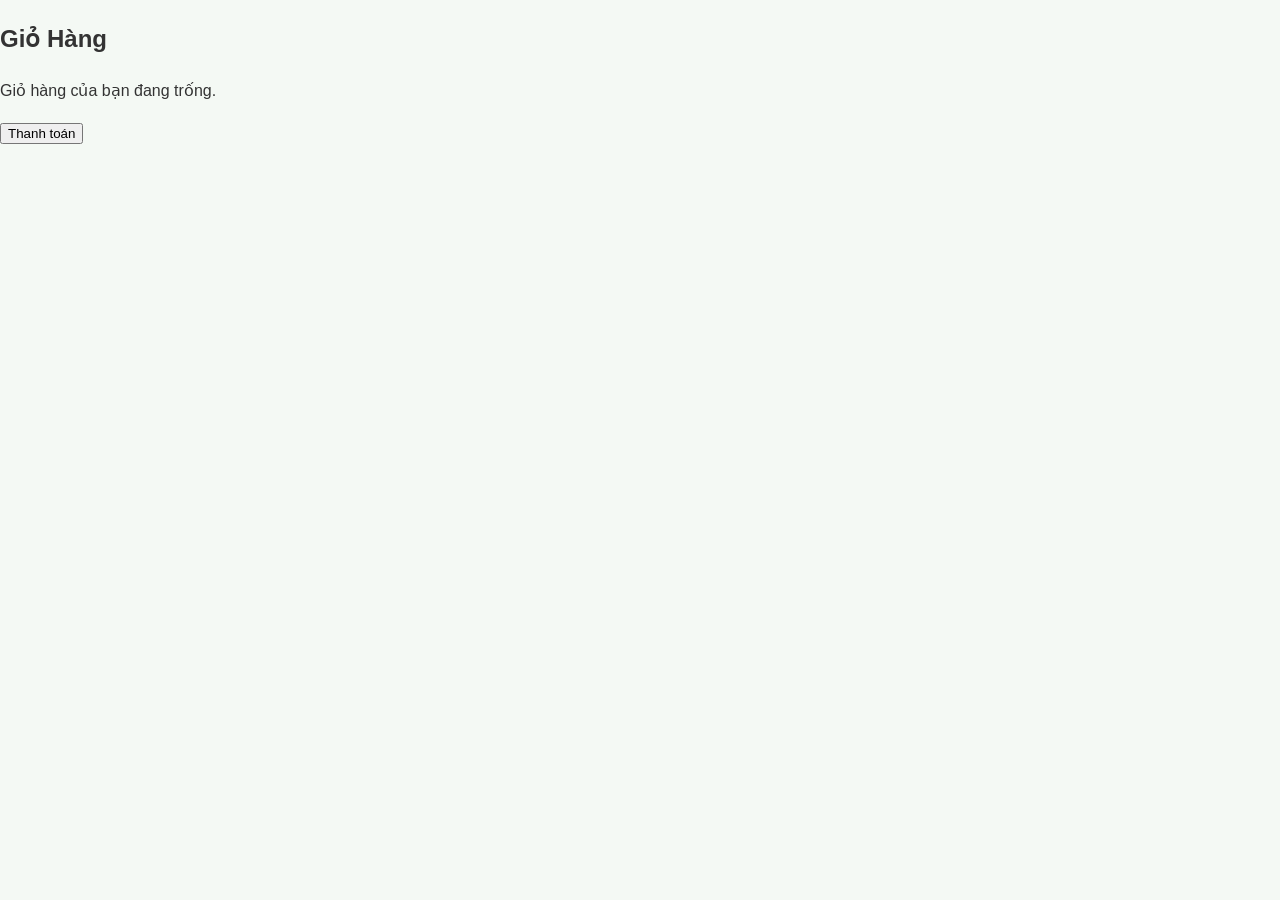
<file: web bán hàng/gh.html>
<!DOCTYPE html>
<html lang="vi">
<head>
    <meta charset="UTF-8">
    <meta name="viewport" content="width=device-width, initial-scale=1.0">
    <title>Giỏ Hàng - Mer Store</title>
    <link rel="stylesheet" href="styles.css">
</head>
<body>
    <h2>Giỏ Hàng</h2>
    <div id="cart-items"></div>
    <button onclick="checkout()">Thanh toán</button>

    <script>
  
        let cart = JSON.parse(localStorage.getItem('cart')) || [];

   
        function displayCart() {
            const cartItems = document.getElementById('cart-items');
            cartItems.innerHTML = ''; 
            if (cart.length === 0) {
                cartItems.innerHTML = "<p>Giỏ hàng của bạn đang trống.</p>";
                return;
            }
            cart.forEach((product, index) => {
                const productDiv = document.createElement('div');
                productDiv.classList.add('cart-item');
                productDiv.innerHTML = `
                    <p>${product.name} - ${product.price} - Số lượng: ${product.quantity}</p>
                    <button onclick="removeFromCart(${index})">Xóa</button>
                `;
                cartItems.appendChild(productDiv);
            });
        }

        function removeFromCart(index) {
            cart.splice(index, 1);
            localStorage.setItem('cart', JSON.stringify(cart)); 
            displayCart(); 
        }

        
        displayCart();

  
        function checkout() {
            alert('Đang tiến hành thanh toán!');
            localStorage.removeItem('cart'); 
            displayCart(); 
        }
    </script>
</body>
</html>
</file>
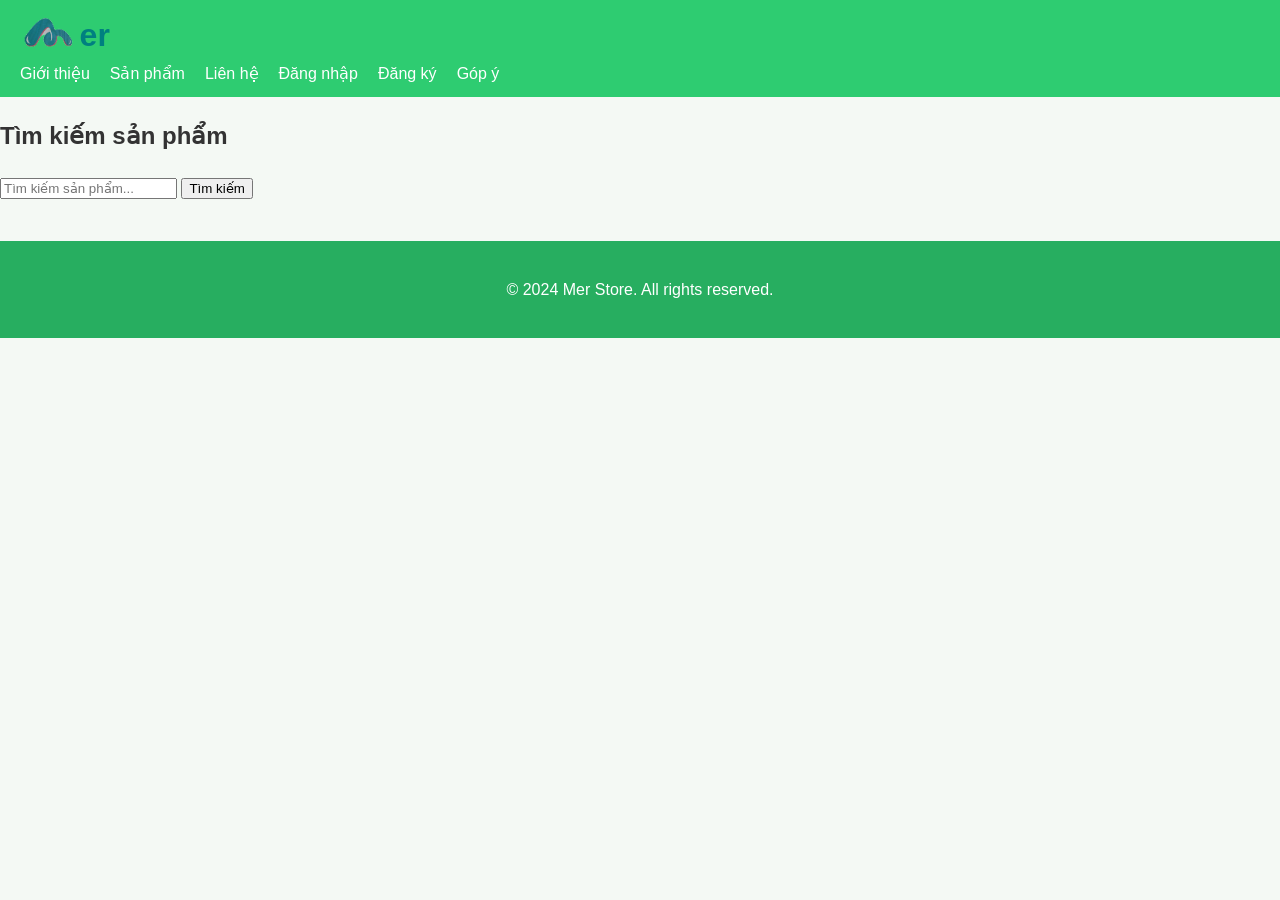
<file: web bán hàng/search.html>
<!DOCTYPE html>
<html lang="vi">
<head>
    <meta charset="UTF-8">
    <meta name="viewport" content="width=device-width, initial-scale=1.0">
    <title>Tìm kiếm - Mer Store</title>
    <link rel="stylesheet" href="styles.css">
</head>
<body>
    <header>
        <div class="logo-container">
            <a href="index.html" style="text-decoration: none; color: inherit; display: flex; align-items: center;">
                <img src="logu.png" alt="Mer Store Logo" class="logo" style="height: 50px; margin-right: 5px;">
                <h1 class="store-name" style="margin: 0;">er</h1>
            </a>
        </div>
        
        
            <ul class="menu">
                <li><a href="about.html">Giới thiệu</a></li>
                <li><a href="ct.html">Sản phẩm</a></li>
                <li><a href="contact.html">Liên hệ</a></li>
                <li><a href="auth.html">Đăng nhập</a></li>
                <li><a href="dk.html">Đăng ký</a></li>
                <li><a href="feedback.html">Góp ý</a></li>
            </ul>
        
        </div>
    </header>

    <section class="search">
        <div class="container">
            <h2>Tìm kiếm sản phẩm</h2>
            <input type="text" placeholder="Tìm kiếm sản phẩm...">
            <button>Tìm kiếm</button>
        </div>
    </section>

    <footer>
        <p>&copy; 2024 Mer Store. All rights reserved.</p>
    </footer>
</body>
</html>
</file>
<file: web bán hàng/styles.css>
:root {
    --primary-color: #2ecc71; 
    --secondary-color: #27ae60; 
    --light-color: #f4f9f4; 
    --text-color: #333; 
    --font-family: 'Arial', sans-serif;
}

body {
    font-family: var(--font-family);
    margin: 0;
    color: var(--text-color);
    background-color: var(--light-color);
    line-height: 1.6;
}


header {
    background-color: var(--primary-color);
    color: white;
    padding: 10px 20px;
}

header .container {
    display: flex;
    justify-content: space-between;
    align-items: center;
}

header .logo img {
    height: 50px;
    width: auto;
}

header .menu {
    list-style: none;
    display: flex;
    gap: 20px;
    margin: 0;
    padding: 0;
}

header .menu li a {
    color: white;
    text-decoration: none;
    font-size: 16px;
    transition: color 0.3s;
}

header .menu li a:hover {
    color: var(--secondary-color);
}
header .search-bar {
    display: flex;
    gap: 10px;
}

header .search-bar input[type="text"] {
    padding: 8px;
    border: none;
    border-radius: 5px;
    width: 200px;
    font-size: 14px;
}

header .search-bar button {
    padding: 8px 15px;
    background-color: var(--secondary-color);
    color: white;
    border: none;
    border-radius: 5px;
    cursor: pointer;
    font-size: 14px;
}

header .search-bar button:hover {
    background-color: #2ecc71;
}


.featured {
    padding: 40px 20px;
    text-align: center;
    background-color: #f8f9fa;
}

.featured h2 {
    font-size: 2.5em;
    margin-bottom: 20px;
    color: var(--primary-color);
}

.featured .product-grid {
    display: grid;
    grid-template-columns: repeat(4, 1fr);
    gap: 20px;
    margin-top: 20px;
}

.featured .product {
    background-color: white;
    padding: 20px;
    border: 1px solid var(--primary-color);
    border-radius: 5px;
    box-shadow: 0 4px 6px rgba(0, 0, 0, 0.1);
    text-align: center;
}

.featured .product img {
    max-width: 100%;
    height: auto;
    border-radius: 5px;
    margin-bottom: 10px;
}

.featured .product h3 {
    font-size: 1.5em;
    margin-bottom: 10px;
}

.featured .product p {
    font-size: 1.2em;
    color: var(--secondary-color);
}

footer {
    background-color: var(--secondary-color);
    color: white;
    text-align: center;
    padding: 20px 0;
    margin-top: 40px;
}
.logo-container {
    display: flex;
    align-items: center; 
}

.logo {
    margin-right: 5px; 
}

.store-name {
    margin: 0; 
    color: #008080

}
.featured {
    margin-top: 30px; 
}

.featured h2 {
    font-size: 28px; 
    font-weight: bold;
    text-align: center; 
    margin-bottom: 20px;
}

.product-grid {
    display: grid;
    grid-template-columns: repeat(auto-fill, minmax(250px, 1fr)); 
    gap: 20px;}

.product {
    text-align: center; 
}

.product img {
    max-width: 100%; 
}

.auth-form {
    margin-top: 50px;
    text-align: center;
}

.auth-form form {
    display: flex;
    flex-direction: column;
    align-items: center;
    max-width: 400px;
    margin: 0 auto;
    background-color: #f9f9f9;
    padding: 20px;
    border-radius: 8px;
    box-shadow: 0 4px 8px rgba(0, 0, 0, 0.1);
}

.auth-form label {
    font-size: 16px;
    margin-bottom: 5px;
    text-align: left;
    width: 100%;
}

.auth-form input {
    width: 100%;
    padding: 10px;
    margin: 8px 0;
    border: 1px solid #ccc;
    border-radius: 5px;
}

.auth-form button {
    background-color: #4CAF50;
    color: white;
    border: none;
    padding: 10px 20px;
    font-size: 16px;
    cursor: pointer;
    border-radius: 5px;
    margin-top: 20px;
}

.auth-form button:hover {
    background-color: #45a049;
}

.auth-form p {
    margin-top: 20px;
    font-size: 14px;
}

.auth-form a {
    color: #4CAF50;
    text-decoration: none;
}

.auth-form a:hover {
    text-decoration: underline;
}

.auth-form {
    margin-top: 50px;
    text-align: center;
}

.auth-form form {
    display: flex;
    flex-direction: column;
    align-items: center;
    max-width: 400px;
    margin: 0 auto;
    background-color: #f9f9f9;
    padding: 20px;
    border-radius: 8px;
    box-shadow: 0 4px 8px rgba(0, 0, 0, 0.1);
}

.auth-form label {
    font-size: 16px;
    margin-bottom: 5px;
    text-align: left;
    width: 100%;
}

.auth-form input {
    width: 100%;
    padding: 10px;
    margin: 8px 0;
    border: 1px solid #ccc;
    border-radius: 5px;
}

.auth-form button {
    background-color: #4CAF50;
    color: white;
    border: none;
    padding: 10px 20px;
    font-size: 16px;
    cursor: pointer;
    border-radius: 5px;
    margin-top: 20px;
}

.auth-form button:hover {
    background-color: #45a049;
}
.featured {
    margin-top: 30px; 
}

.featured h2 {
    font-size: 28px; 
    font-weight: bold;
    text-align: center; 
    margin-bottom: 20px; 
}

.product-grid {
    display: grid; 
    grid-template-columns: repeat(auto-fill, minmax(250px, 1fr)); 
    gap: 20px; 
}

.product {
    text-align: center; 
}

.product img {
    max-width: 100%; 
}
</file>
<file: web bán đồ du lich/styles.css>
/* Đặt màu chủ đạo và font */
:root {
    --primary-color: #2ecc71; /* Xanh lá chủ đạo */
    --secondary-color: #27ae60; /* Xanh lá đậm hơn */
    --light-color: #f4f9f4; /* Nền xanh nhạt */
    --text-color: #333; /* Màu chữ */
    --font-family: 'Arial', sans-serif;
}

body {
    font-family: var(--font-family);
    margin: 0;
    color: var(--text-color);
    background-color: var(--light-color);
    line-height: 1.6;
}

/* Header */
header {
    background-color: var(--primary-color);
    color: white;
    padding: 10px 20px;
}

header .container {
    display: flex;
    justify-content: space-between;
    align-items: center;
}

header .logo img {
    height: 50px;
    width: auto;
}

header .menu {
    list-style: none;
    display: flex;
    gap: 20px;
    margin: 0;
    padding: 0;
}

header .menu li a {
    color: white;
    text-decoration: none;
    font-size: 16px;
    transition: color 0.3s;
}

header .menu li a:hover {
    color: var(--secondary-color);
}

/* Đặt thanh tìm kiếm */
header .search-bar {
    display: flex;
    gap: 10px;
}

header .search-bar input[type="text"] {
    padding: 8px;
    border: none;
    border-radius: 5px;
    width: 200px;
    font-size: 14px;
}

header .search-bar button {
    padding: 8px 15px;
    background-color: var(--secondary-color);
    color: white;
    border: none;
    border-radius: 5px;
    cursor: pointer;
    font-size: 14px;
}

header .search-bar button:hover {
    background-color: #2ecc71;
}

/* Các sản phẩm nổi bật */
.featured {
    padding: 40px 20px;
    text-align: center;
    background-color: #f8f9fa;
}

.featured h2 {
    font-size: 2.5em;
    margin-bottom: 20px;
    color: var(--primary-color);
}

.featured .product-grid {
    display: grid;
    grid-template-columns: repeat(4, 1fr);
    gap: 20px;
    margin-top: 20px;
}

.featured .product {
    background-color: white;
    padding: 20px;
    border: 1px solid var(--primary-color);
    border-radius: 5px;
    box-shadow: 0 4px 6px rgba(0, 0, 0, 0.1);
    text-align: center;
}

.featured .product img {
    max-width: 100%;
    height: auto;
    border-radius: 5px;
    margin-bottom: 10px;
}

.featured .product h3 {
    font-size: 1.5em;
    margin-bottom: 10px;
}

.featured .product p {
    font-size: 1.2em;
    color: var(--secondary-color);
}

/* Footer */
footer {
    background-color: var(--secondary-color);
    color: white;
    text-align: center;
    padding: 20px 0;
    margin-top: 40px;
}
.logo-container {
    display: flex;
    align-items: center; /* Căn giữa theo chiều dọc */
}

.logo {
    margin-right: 5px; /* Điều chỉnh khoảng cách giữa logo và chữ "Mer" */
}

.store-name {
    margin: 0; 
    color: #008080

}
.featured {
    margin-top: 30px; /* Thêm khoảng cách phía trên */
}

.featured h2 {
    font-size: 28px; /* Kích thước chữ tiêu đề */
    font-weight: bold;
    text-align: center; /* Căn giữa tiêu đề */
    margin-bottom: 20px; /* Khoảng cách dưới tiêu đề */
}

.product-grid {
    display: grid; /* Sử dụng grid để tạo cấu trúc cho các sản phẩm */
    grid-template-columns: repeat(auto-fill, minmax(250px, 1fr)); /* Tạo các cột cho sản phẩm */
    gap: 20px; /* Khoảng cách giữa các sản phẩm */
}

.product {
    text-align: center; /* Căn giữa chữ trong sản phẩm */
}

.product img {
    max-width: 100%; /* Đảm bảo hình ảnh không vượt quá kích thước container */
}

/* Phần form đăng nhập */
.auth-form {
    margin-top: 50px;
    text-align: center;
}

.auth-form form {
    display: flex;
    flex-direction: column;
    align-items: center;
    max-width: 400px;
    margin: 0 auto;
    background-color: #f9f9f9;
    padding: 20px;
    border-radius: 8px;
    box-shadow: 0 4px 8px rgba(0, 0, 0, 0.1);
}

.auth-form label {
    font-size: 16px;
    margin-bottom: 5px;
    text-align: left;
    width: 100%;
}

.auth-form input {
    width: 100%;
    padding: 10px;
    margin: 8px 0;
    border: 1px solid #ccc;
    border-radius: 5px;
}

.auth-form button {
    background-color: #4CAF50;
    color: white;
    border: none;
    padding: 10px 20px;
    font-size: 16px;
    cursor: pointer;
    border-radius: 5px;
    margin-top: 20px;
}

.auth-form button:hover {
    background-color: #45a049;
}

.auth-form p {
    margin-top: 20px;
    font-size: 14px;
}

.auth-form a {
    color: #4CAF50;
    text-decoration: none;
}

.auth-form a:hover {
    text-decoration: underline;
}
/* Phần form đăng ký */
.auth-form {
    margin-top: 50px;
    text-align: center;
}

.auth-form form {
    display: flex;
    flex-direction: column;
    align-items: center;
    max-width: 400px;
    margin: 0 auto;
    background-color: #f9f9f9;
    padding: 20px;
    border-radius: 8px;
    box-shadow: 0 4px 8px rgba(0, 0, 0, 0.1);
}

.auth-form label {
    font-size: 16px;
    margin-bottom: 5px;
    text-align: left;
    width: 100%;
}

.auth-form input {
    width: 100%;
    padding: 10px;
    margin: 8px 0;
    border: 1px solid #ccc;
    border-radius: 5px;
}

.auth-form button {
    background-color: #4CAF50;
    color: white;
    border: none;
    padding: 10px 20px;
    font-size: 16px;
    cursor: pointer;
    border-radius: 5px;
    margin-top: 20px;
}

.auth-form button:hover {
    background-color: #45a049;
}
.featured {
    margin-top: 30px; /* Thêm khoảng cách phía trên */
}

.featured h2 {
    font-size: 28px; /* Kích thước chữ tiêu đề */
    font-weight: bold;
    text-align: center; /* Căn giữa tiêu đề */
    margin-bottom: 20px; /* Khoảng cách dưới tiêu đề */
}

.product-grid {
    display: grid; /* Sử dụng grid để tạo cấu trúc cho các sản phẩm */
    grid-template-columns: repeat(auto-fill, minmax(250px, 1fr)); /* Tạo các cột cho sản phẩm */
    gap: 20px; /* Khoảng cách giữa các sản phẩm */
}

.product {
    text-align: center; /* Căn giữa chữ trong sản phẩm */
}

.product img {
    max-width: 100%; /* Đảm bảo hình ảnh không vượt quá kích thước container */
}
</file>
